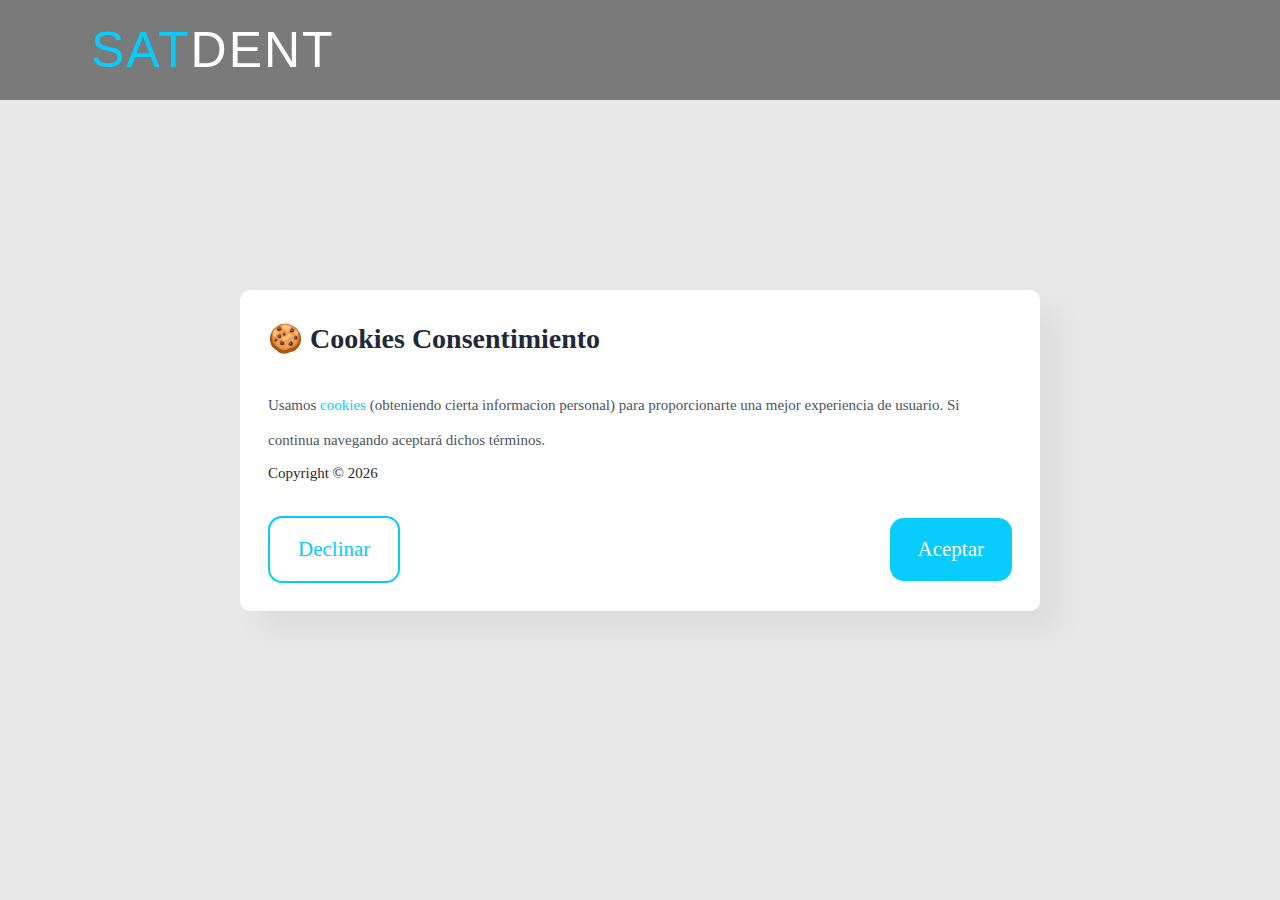
<file: index.html>
<!DOCTYPE html>
<html lang="es">

  <head>

    <meta charset="UTF-8">
    <meta name="viewport" content="width=device-width, initial-scale=1, shrink-to-fit=no">
    <meta name="title" content="SatDent"/>
    <meta name="description" content="SatDent es un grupo de emprendedores que se encargan de reparar la maquinaria tanto de clínicas dentales como laboratorios protésicos.">
    <meta name="author" content="Luis Rodriguez">
    <meta name="keywords" content="Tedensa Mantenimientos, tedensa

Tedensa Autoclaves

Newmed autoclaves

Mestra

Bego

Enbio

Laboratorios dentales, instalación clínicas dentales, reparaciones dentales">
    <meta http-equiv="Cache-control" content="public">
    <link rel="preconnect" href="https://fonts.gstatic.com">
    <link href="https://fonts.googleapis.com/css2?family=Poppins:wght@100;200;300;400;500;600;700;800;900&display=swap" rel="stylesheet">
    <link rel="icon" href="assets/images/icono.png" type="image/png">
    <title>Satdent - Reparación de material de laboratorio y clínicas dentales</title>

    <!-- Bootstrap core CSS -->
    <link href="vendor/bootstrap/css/bootstrap.min.css" rel="stylesheet">


    <!-- Additional CSS Files -->
    <link rel="stylesheet" href="assets/css/fontawesome.css">
    <link rel="stylesheet" href="assets/css/templatemo-onix-digital.css">
    <link rel="stylesheet" href="assets/css/animated.css">
    <link rel="stylesheet" href="assets/css/owl.css">
    <link rel="stylesheet" href="assets/css/cookies.css">
    <link href="https://fonts.cdnfonts.com/css/ocr-a-std" rel="stylesheet">
    <link href="https://fonts.cdnfonts.com/css/century-gothic" rel="stylesheet">
                
<!-- Open Graph general (Facebook, Pinterest)-->
<meta property="og:title" content="💡 SatDent">
<meta property="og:description" content="SatDent es un grupo de emprendedores que se encargan de reparar la maquinaria tanto de clínicas dentales como laboratorios protésicos.">
<meta property="og:url" content="https://satdent.es/">
<meta property="og:site_name" content="satdent.es">
<meta property="og:type" content="website">
<meta property="og:image" content="">

<meta property="fb:app_id" content="https://www.facebook.com/Satdent-113496740194646/">
    
   

  </head>

<body>


  

  <!-- ***** Preloader Start ***** -->
  <div id="js-preloader" class="js-preloader">
    <div class="preloader-inner">
      <span class="dot"></span>
      <div class="dots">
        <span></span>
        <span></span>
        <span></span>
      </div>
    </div>
  </div>
  <!-- ***** Preloader End ***** -->

  <!-- ***** Header Area Start ***** -->
  <header class="header-area header-sticky wow slideInDown" data-wow-duration="0.75s" data-wow-delay="0s">
    <div class="container">
      <div class="row">
        <div class="col-12">
          <nav class="main-nav">
            <!-- ***** Logo Start ***** -->
            <a href="index.html" class="logo">
              <!-- <img src="assets/images/logo.png"> -->
              <span style="color:#08ccfc">Sat</span><span>Dent</span>
            </a>
            <!-- ***** Logo End ***** -->
            <!-- ***** Menu End ***** -->
          </nav>
        </div>
      </div>





    <!-- End container -->
    </div>
  </header>


  <div class="cookie-card" id="cookieNotice">
    <span class="title">🍪 Cookies Consentimiento</span>
    <p class="description">Usamos  <a href="assets/cookies/cookies.html" style="color:#08ccfc;">cookies</a> (obteniendo cierta informacion personal) para proporcionarte una mejor experiencia de usuario. 
      Si continua navegando aceptará dichos términos.
    </p>
    <p>Copyright © <script>document.write(new Date().getFullYear());</script></p> 

    <div class="actions">
        <button class="decline" onclick="declineCookie()">
            Declinar
        </button>
        <button class="accept" onclick="acceptCookieConsent()">
            Aceptar
        </button>

    </div>
    
</div>













  <!-- Scripts -->
  <script src="vendor/jquery/jquery.min.js"></script>
  <script src="vendor/bootstrap/js/bootstrap.bundle.min.js"></script>
  <script src="assets/js/owl-carousel.js"></script>
  <script src="assets/js/animation.js"></script>
  <script src="assets/js/imagesloaded.js"></script>
  <script src="assets/js/custom.js"></script>
  <script src="assets/js/form.js"></script>
  <script src="assets/cookies/js/cookie.js"></script>
  <script>
    // Función para borrar la cookie al refrescar
    function deleteCookieOnRefresh() {
      var cookies = document.cookie.split(";");
      for (var i = 0; i < cookies.length; i++) {
        var cookie = cookies[i];
        var eqPos = cookie.indexOf("=");
        var name = eqPos > -1 ? cookie.substr(0, eqPos) : cookie;
        document.cookie = name + "=; expires=Thu, 01 Jan 1970 00:00:00 UTC; path=/;";
      }    }

    // Llama a la función para borrar la cookie al cargar la página
    deleteCookieOnRefresh();
  </script>
  
</body>
</html>
</file>
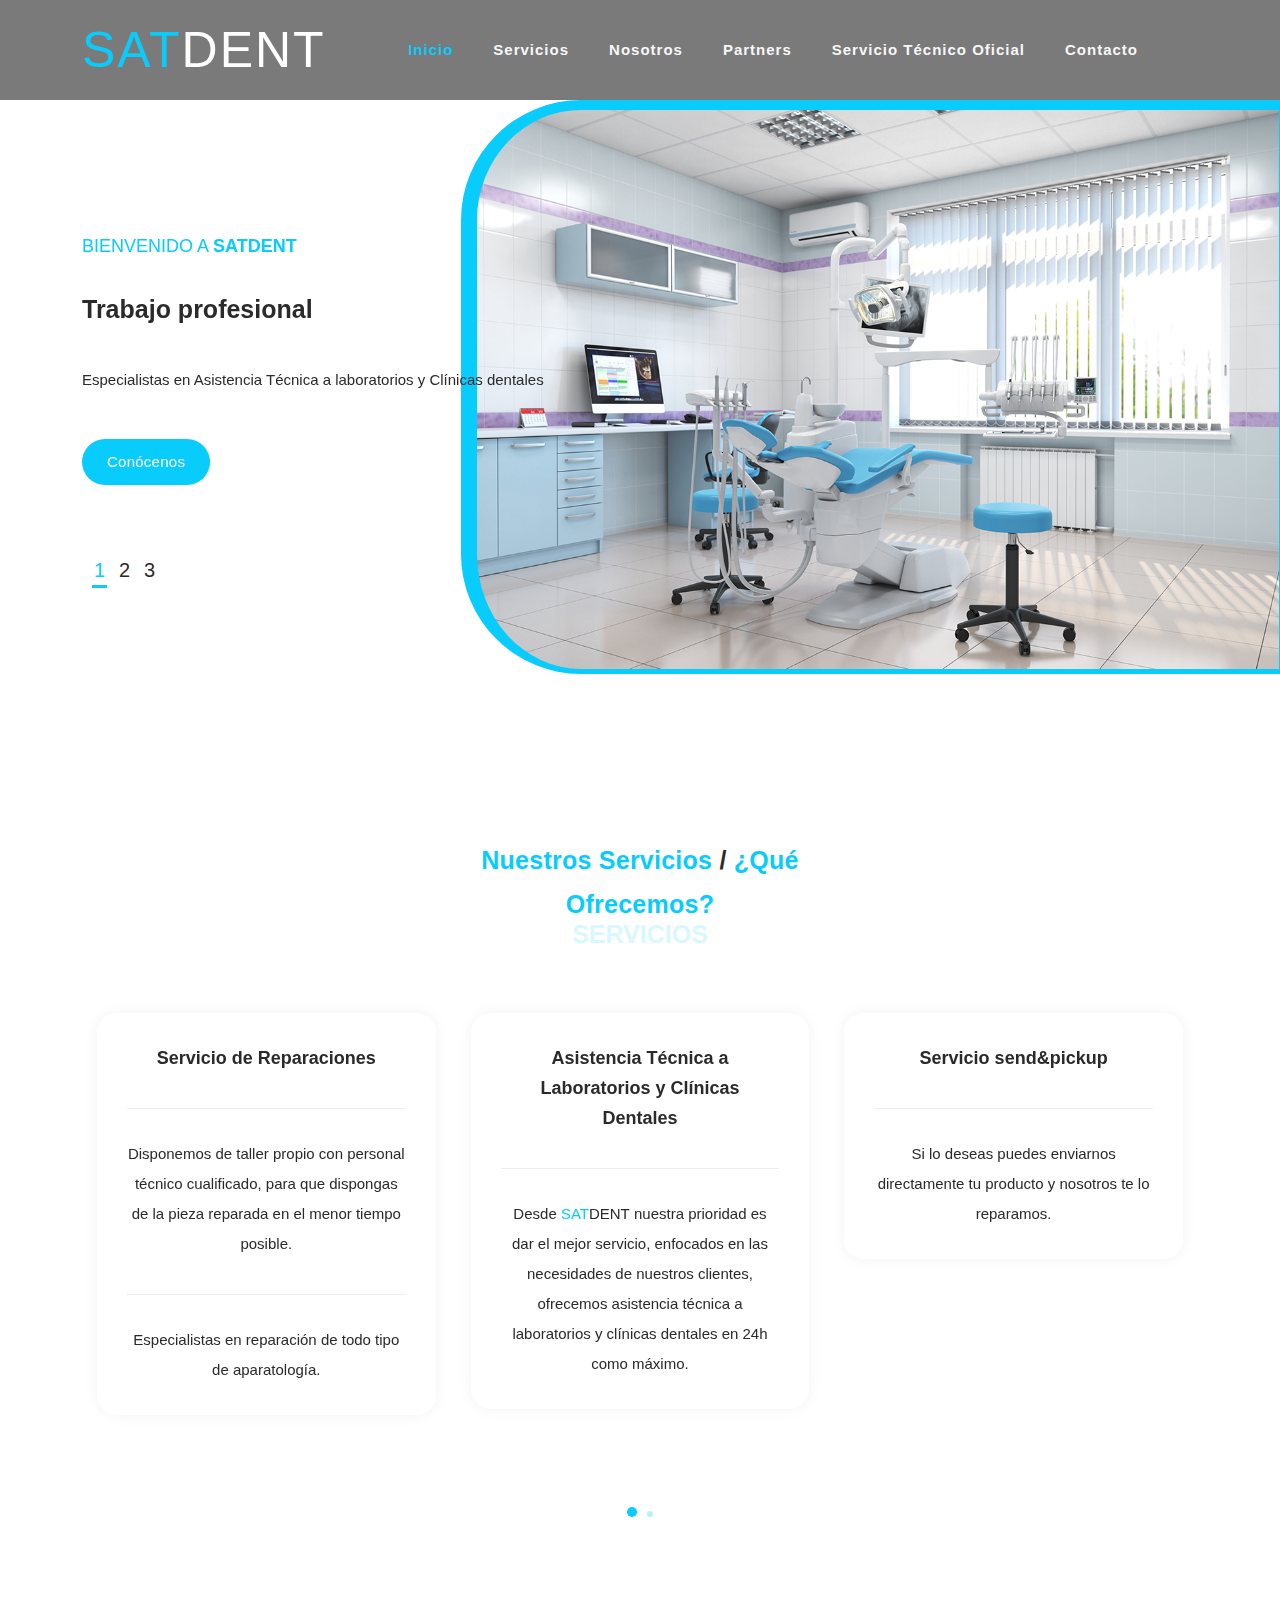
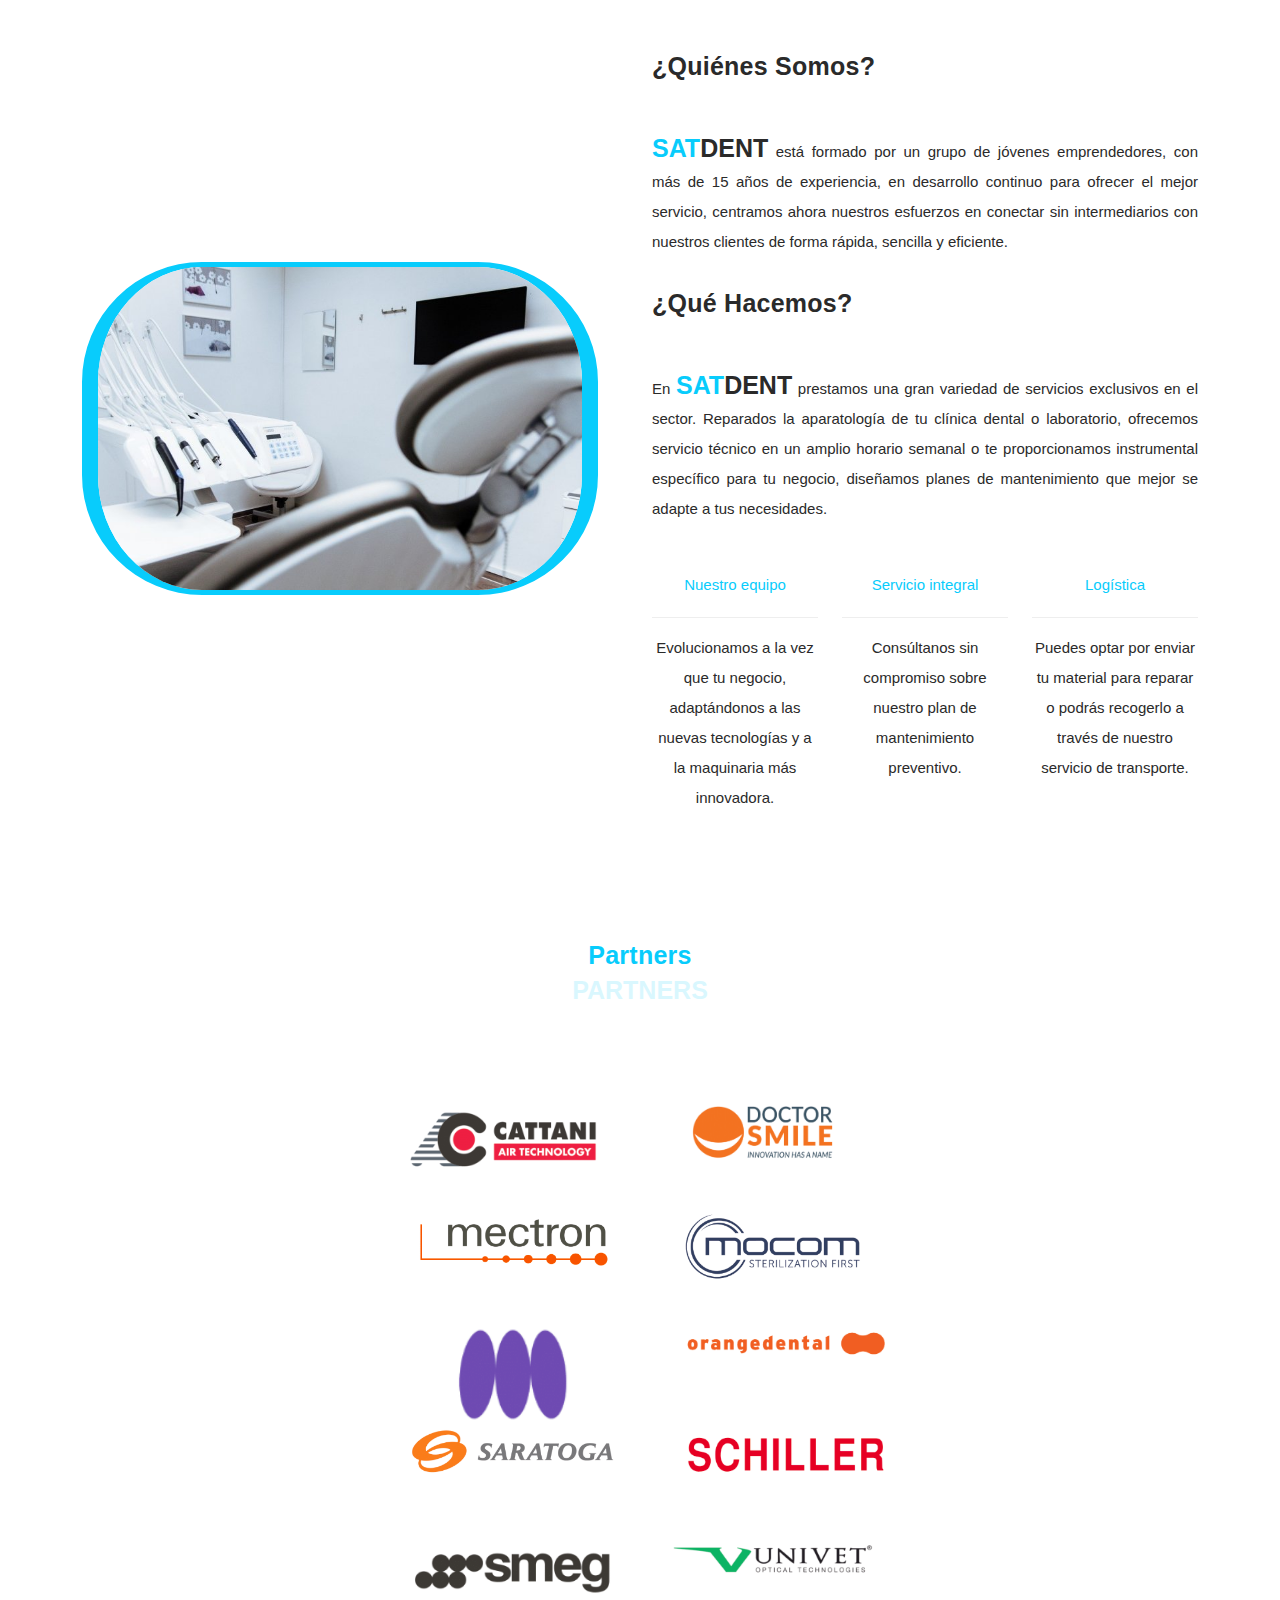
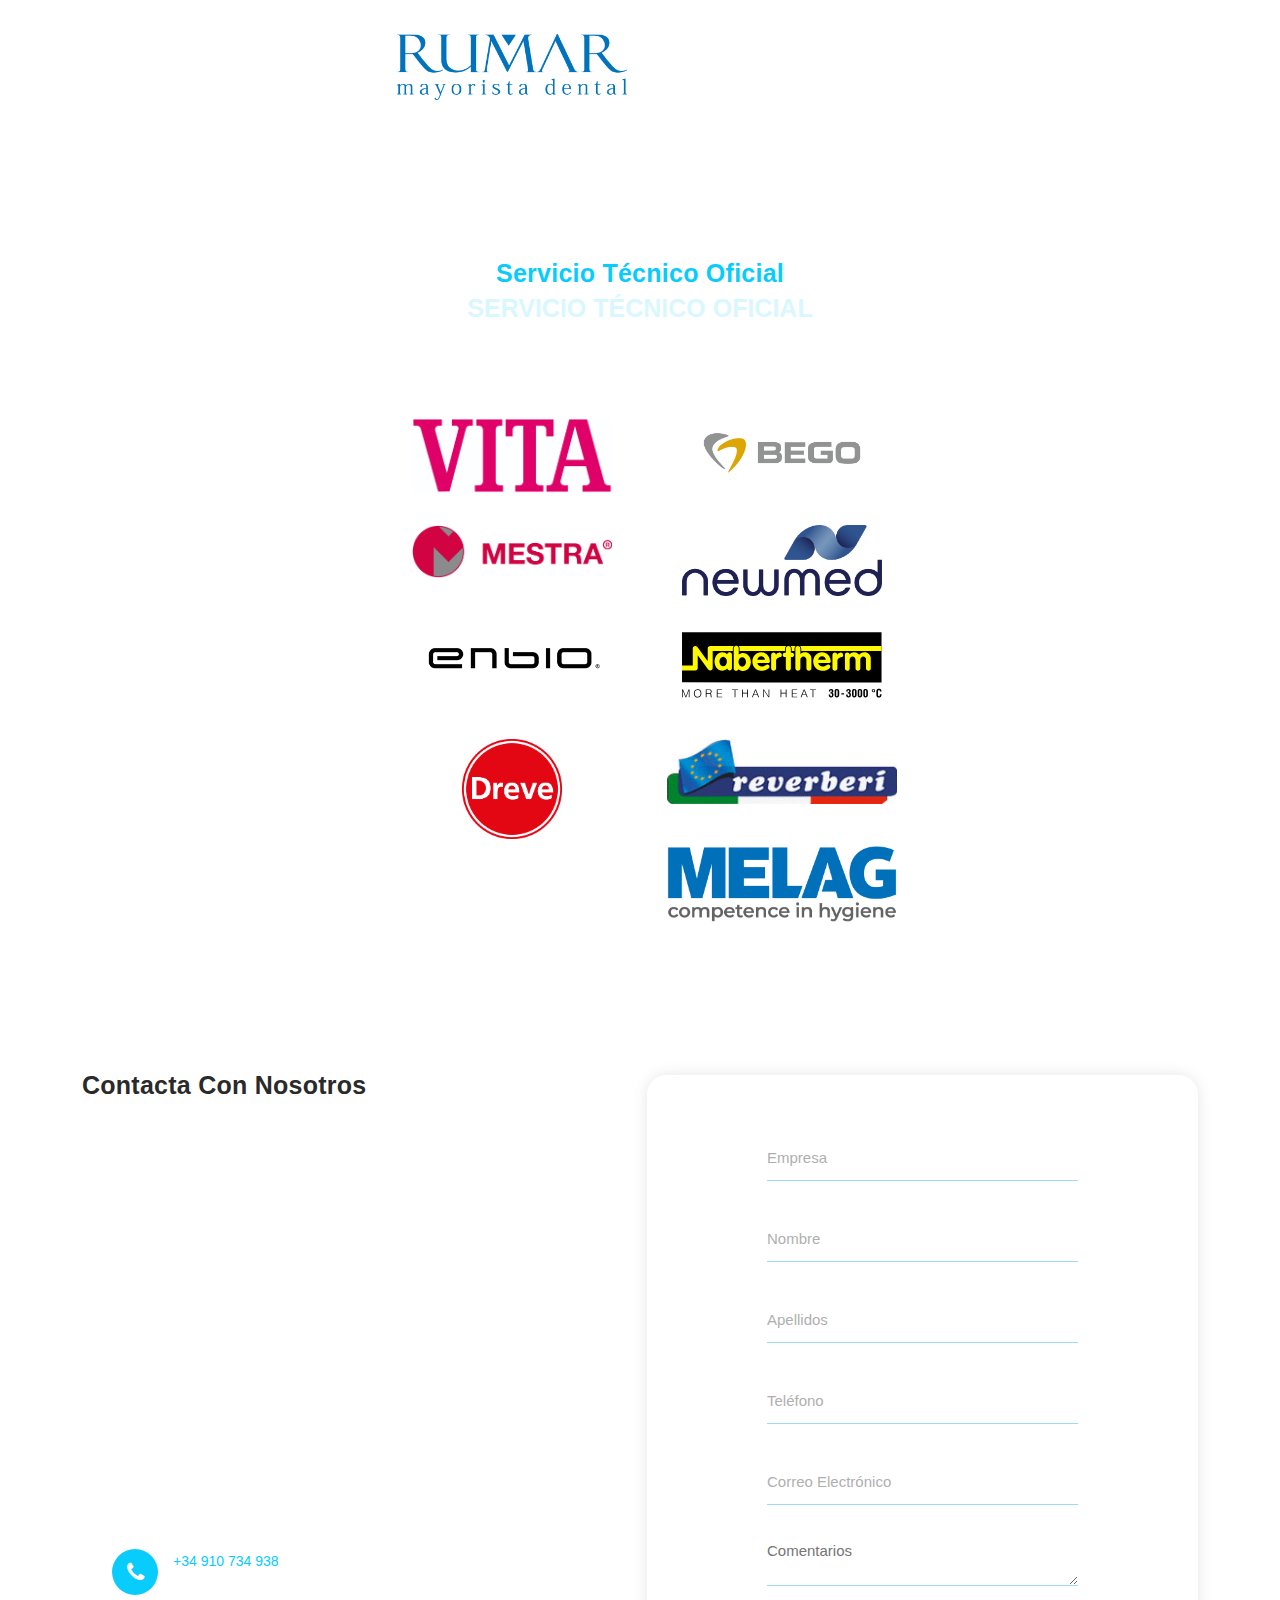
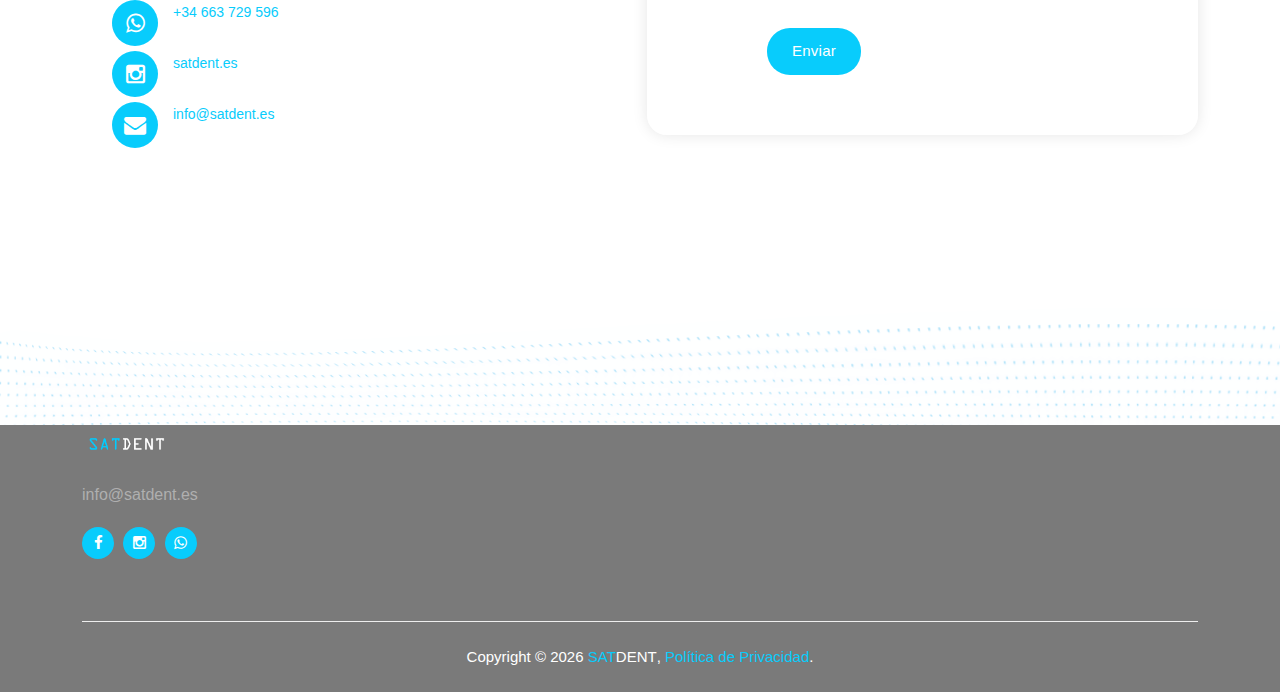
<file: satdent.html>
<!DOCTYPE html>
<html lang="es">

  <head>

    <meta charset="UTF-8">
    <meta name="viewport" content="width=device-width, initial-scale=1, shrink-to-fit=no">
    <meta name="title" content="SatDent"/>
    <meta name="description" content="SatDent es un grupo de emprendedores que se encargan de reparar la maquinaria tanto de clínicas dentales como laboratorios protésicos.">
    <meta name="author" content="Luis Rodriguez">
    <meta name="keywords" content="autoclave mantenimientos tedensa tedensa autoclaves newmed autoclaves mestra bego enbio laboratorios dentales instalación clínicas dentales reparaciones dentales">
    <meta http-equiv="Cache-control" content="public">
    <link rel="preconnect" href="https://fonts.gstatic.com">
    <link href="https://fonts.googleapis.com/css2?family=Poppins:wght@100;200;300;400;500;600;700;800;900&display=swap" rel="stylesheet">
    <link rel="icon" href="assets/images/icono.png" type="image/png">
    <title>Satdent - Reparación de material de laboratorio y clínicas dentales</title>

    <!-- Bootstrap core CSS -->
    <link href="vendor/bootstrap/css/bootstrap.min.css" rel="stylesheet">


    <!-- Additional CSS Files -->
    <link rel="stylesheet" href="assets/css/fontawesome.css">
    <link rel="stylesheet" href="assets/css/templatemo-onix-digital.css">
    <link rel="stylesheet" href="assets/css/animated.css">
    <link rel="stylesheet" href="assets/css/owl.css">
    <link href="https://fonts.cdnfonts.com/css/ocr-a-std" rel="stylesheet">
    <link href="https://fonts.cdnfonts.com/css/century-gothic" rel="stylesheet">
                
<!-- Open Graph general (Facebook, Pinterest)-->
<meta name="robots" content="index, follow">
<meta property="og:title" content="SatDent">
<meta property="og:description" content="SatDent es un grupo de emprendedores que se encargan de reparar la maquinaria tanto de clínicas dentales como laboratorios protésicos.">
<meta property="og:url" content="https://satdent.es/">
<meta property="og:site_name" content="satdent.es">
<meta property="og:type" content="website">
<meta property="og:image" content="">

<meta property="fb:app_id" content="https://www.facebook.com/Satdent-113496740194646/">
    
   

  </head>

<body>

  

  <!-- ***** Preloader Start ***** -->
  <div id="js-preloader" class="js-preloader">
    <div class="preloader-inner">
      <span class="dot"></span>
      <div class="dots">
        <span></span>
        <span></span>
        <span></span>
      </div>
    </div>
  </div>
  <!-- ***** Preloader End ***** -->

  <!-- ***** Header Area Start ***** -->
  <header class="header-area header-sticky wow slideInDown" data-wow-duration="0.75s" data-wow-delay="0s">
    <div class="container">
      <div class="row">
        <div class="col-12">
          <nav class="main-nav">
            <!-- ***** Logo Start ***** -->
            <a href="index.html" class="logo">
              <!-- <img src="assets/images/logo.png"> -->
              <span style="color:#08ccfc">Sat</span><span>Dent</span>
            </a>
            <!-- ***** Logo End ***** -->
            <!-- ***** Menu Start ***** -->
            <ul class="nav">
              <li class="scroll-to-section"><a href="#inicio" class="active">Inicio</a></li>
              <li class="scroll-to-section"><a href="#services">Servicios</a></li>
              <li class="scroll-to-section"><a href="#nosotros">Nosotros</a></li>
              <li class="scroll-to-section"><a href="#partners">Partners</a></li> 
              <li class="scroll-to-section"><a href="#serviciotecnico">Servicio Técnico Oficial</a></li> 
              <li class="scroll-to-section"><a href="#contact">Contacto</a></li> 
              <li class="scroll-to-section">
                <!-- <div class="main-red-button-hover"><a href="#contact">Contáctanos AHORA</a>
                </div> -->
              </li> 
            </ul>        
            <a class='menu-trigger'>
                <span>Menu</span>
            </a>
            <!-- ***** Menu End ***** -->
          </nav>
        </div>
      </div>





    <!-- End container -->
    </div>





  </header>







  <!-- ***** Header Area End ***** -->

  <div class="main-banner" id="inicio">
    <div class="container">
      <div class="row">
        <div class="col-lg-12">
          <div class="row">
            <div class="col-lg-6 align-self-center">
              <div class="owl-carousel owl-banner">
                <div class="item header-text">
                  <h6>Bienvenido a <strong>SatDent</strong></h6>
                  <h2>Trabajo profesional</h2>
                  <p>Especialistas en Asistencia Técnica a laboratorios y Clínicas dentales</p>
                  <br>
                  
                  <div class="down-buttons">
                    <div class="main-blue-button-hover">
                      <a href="#nosotros">Conócenos</a>
                    </div>
                  </div>
                </div>
                <div class="item header-text">
                  
                  <h2>Amplia gama de servicios</h2>
                  <p>Ofrecemos amplia variedad de soluciones a nuestros clientes.</p>
                  <center><div class="down-buttons">
                    <div class="main-blue-button-hover">
                      <a href="#services">Consulta nuestros servicios</a>
                    </div>
                    <br>
                    <div class="call-button">
                      
                      <a href="https://api.whatsapp.com/send?phone=34663729596"><i class="fa fa-phone"></i> +34 910 734 938 / +34 663 729 596</a>
                    </div>
                  </div>
                </center>
                </div>
                <div class="item header-text">
                  
                  <h2>Mantenimiento preventivo</h2>
                  <p>Servicio de reparaciones y mantenimientos, nos adaptamos a tus necesidades.</p>

                  
                </div>
              </div>
            </div>
          </div>
        </div>
      </div>
    </div>
  </div>

  <div id="services" class="our-services section">
    <!-- <div class="services-right-dec">
      <img src="assets/images/services-right-dec.png" alt="">
    </div> -->
    <div class="container">
      <!-- <div class="services-left-dec">
        <img src="assets/images/services-left-dec.png" alt="">
      </div> -->
      <div class="row">
        <div class="col-lg-6 offset-lg-3">
          <div class="section-heading">
            <h2><em>Nuestros Servicios</em> / <span>¿Qué ofrecemos?</span></h2>
            <span>servicios</span>
          </div>
        </div>
      </div>
      <div class="row">
        <div class="col-lg-12">
          <div class="owl-carousel owl-services">
            <div class="item">
              <h4>Servicio de Reparaciones</h4>
              <!-- <div class="icon"><img src="assets/images/reparar.png" alt=""></div> -->
              <p>Disponemos de taller propio con personal técnico cualificado, para que dispongas de la pieza reparada en el menor tiempo posible.</p>
              <p>Especialistas en reparación de todo tipo de aparatología.</p>
              <!-- <p><a href="assets/recogida/recogida.html" target="_blank" style="color: #08ccfc"><i class="fa fa-truck"></i>Solicita tu recogida</a></p> -->
              
              
            </div>
            <div class="item">
              <h4>Asistencia Técnica a Laboratorios y Clínicas Dentales</h4>
              <!-- <div class="icon"><img src="assets/images/asistencia.png" alt=""></div> -->
              <p>Desde <span style="color:#08ccfc; font-family: 'OCR A Std', sans-serif;">SAT</span><span style="font-family: 'OCR A Std', sans-serif;">DENT</span> nuestra prioridad es dar el mejor servicio, enfocados en las necesidades de nuestros clientes, ofrecemos asistencia técnica a laboratorios y clínicas dentales en 24h como máximo.</p>
            </div>
            <div class="item">
              <h5>Servicio send&pickup</h5>
              <!-- <div class="icon"><img src="assets/images/laboratorio.png" alt=""></div> -->
              <p>Si lo deseas puedes enviarnos directamente tu producto y nosotros te lo reparamos.</p>
            </div>
            <div class="item">
              <h4>Mantenimiento</h4>
              <!-- <div class="icon"><img src="assets/images/mantenimiento.png" alt=""></div> -->
              <p>Con nuestro Servicio de Mantenimiento preventivo y correctivo alargamos la vida útil de los productos de nuestros cliente.</p>
                <p>Diseñamos el plan de mantenimiento que mejor se adapte a tu laboratorio o clínica dental para garantizar el máximo rendimiento.</p>
            </div>
            
          </div>
        </div>
      </div>
    </div>
  </div>

  <div id="nosotros" class="about-us section">
    <div class="container">
      <div class="row">
        <div class="col-lg-6 align-self-center">
          <div class="left-image">
            <img class="left-image-dental" src="assets/images/dental-room-crop.jpg" alt="Two Girls working together">
          </div>
        </div>
        <div class="col-lg-6">
          <div class="section-heading">
            <h2>¿Quiénes somos? </h2>
            <p><span style="color:#08ccfc; font-family: 'OCR A Std', sans-serif;    opacity: 100;">SAT</span><span style="color:#2a2a2a; font-family: 'OCR A Std', sans-serif;opacity: 100;">DENT</span> está formado por un grupo de jóvenes emprendedores, con más de 15 años de experiencia, en desarrollo continuo para ofrecer el mejor servicio, centramos ahora nuestros esfuerzos en conectar sin intermediarios con nuestros clientes de forma rápida, sencilla y eficiente. </p>
            <br>
            <h2>¿Qué hacemos? </h2>
            <p>En <span style="color:#08ccfc; font-family: 'OCR A Std', sans-serif;    opacity: 100;">SAT</span><span style="color:#2a2a2a; font-family: 'OCR A Std', sans-serif;opacity: 100;">DENT</span> 
            prestamos una gran variedad de servicios exclusivos en el sector. Reparados la aparatología de tu clínica dental o laboratorio, ofrecemos servicio técnico en un amplio horario semanal
            o te proporcionamos instrumental específico para tu negocio, diseñamos planes de mantenimiento que mejor se adapte a tus necesidades.
            </p>
            <div class="row">
              <div class="col-lg-4">
                <div class="fact-item">
                  <div class="count-area-content">
                    <!-- <div class="icon">
                      <img src="assets/images/serivce-ico2.png" alt="">
                    </div> -->
                    <div class="count-title">Nuestro equipo</div>
                    <p>Evolucionamos a la vez que tu negocio, adaptándonos a las nuevas tecnologías y a la maquinaria más innovadora.</p>
                  </div>
                </div>
              </div>
              <div class="col-lg-4">
                <div class="fact-item">
                  <div class="count-area-content">
                    <!-- <div class="icon">
                      <img src="assets/images/serivce-ico1.png" alt="">
                    </div> -->
                    
                    <div class="count-title">Servicio integral</div>
                    <p>Consúltanos sin compromiso sobre nuestro plan de mantenimiento preventivo.</p>
                  </div>
                </div>
              </div>
              <div class="col-lg-4">
                <div class="fact-item">
                  <div class="count-area-content">
                    <!-- <div class="icon">
                      <img src="assets/images/serivce-ico3.png" alt="">
                    </div> -->
                    
                    <div class="count-title">Logística</div>
                    <p>Puedes optar por enviar tu material para reparar o podrás recogerlo a través de nuestro servicio de transporte.</p>
                  </div>
                </div>
              </div>
            </div>
          </div>
        </div>
      </div>
    </div>
  </div>

  <div id="partners" class="our-portfolio section">
    <!-- <div class="portfolio-left-dec">
      <img src="assets/images/portfolio-left-dec.png" alt="">
    </div> -->
    <div class="container">
      <div class="row">
        <div class="col-lg-6 offset-lg-3">
          <div class="section-heading">
            <h2><span> Partners</span></h2>
            <span>Partners</span>
          </div>
          <center>
            <div class="grid-partners-container">
              <div class="grid-partners-item">
                <a href="https://www.cattani.it/"><img  id="catani" alt="catani" src="assets/images/marcas/catani.png"></a>
              </div>
              <div class="grid-partners-item">
                <a href="https://drsmile.es/"><img  id="dr-smile" alt="dr-smile" src="assets/images/marcas/dr-smile.png"></a>
              </div>
              <div class="grid-partners-item">
                <a href="https://dental.mectron.com/"><img  id="mectron" alt="mectron" src="assets/images/marcas/mectron.png"></a>
              </div>
              <div class="grid-partners-item">
                <a href="https://www.mocom.it/es/"><img  id="mocom" alt="mocom" src="assets/images/marcas/mocom.png"></a>
              </div>
              <div class="grid-partners-item">
                <a href="https://www.jmoritaeurope.de/es/"><img  id="morita" alt="morita" src="assets/images/marcas/morita.png"></a>
              </div>
              <div class="grid-partners-item">
                <a href="https://www.orangedental.es/es/"><img  id="orange-dental" alt="orange-dental" src="assets/images/marcas/orange-dental.png"></a>
              </div>
              <div class="grid-partners-item">
                <a href="https://www.saratogadental.it/es"><img  id="saratoga" alt="saratoga" src="assets/images/marcas/saratoga.png"></a>
              </div>
              <div class="grid-partners-item">
                <a href="https://schillerdental.de/"><img  id="schiller" alt="schiller" src="assets/images/marcas/schiller.png"></a>
              </div>
              <div class="grid-partners-item">
                <a href="https://www.smeg-instruments.com/es/dental-division/"><img id="smeg" alt="smeg" src="assets/images/marcas/smeg.png"></a>
              </div>
              <div class="grid-partners-item">
                <a href="https://www.univetloupes.com/"><img  id="univet" alt="univet" src="assets/images/marcas/univet.png"></a>
              </div>                          
              <div class="grid-partners-item">
                <a href="http://www.rumarcedeira.com/"><img  id="rumar" alt="rumar" src="assets/images/marcas/LOGO_RUMAR_MAYORISTA_VECTOR.png" ></a>
              </div>                                         
            </div>
          </center>
        </div>
      </div>
    </div>

  </div>
  <div id="serviciotecnico" class="our-portfolio section">
    <!-- <div class="portfolio-left-dec">
      <img src="assets/images/portfolio-left-dec.png" alt="">
    </div> -->
    <div class="container">
      <div class="row">
        <div class="col-lg-6 offset-lg-3">
          <div class="section-heading">
            <h2><span>Servicio Técnico Oficial</span></h2>
            <span>Servicio Técnico Oficial</span>
          </div>
          <center>
            <div class="grid-partners-container">
              <div class="grid-partners-item">
                <a href="https://www.vita-zahnfabrik.com/"><img id="vita" src="assets/images/marcas/vita.jpg" alt="vita" style="width: 200px;"></a>
              </div>
              <div class="grid-partners-item">
                <a href="https://iberia.bego.com/"><img  id="bego" alt="bego" src="assets/images/marcas/bego.jpg" style="width: 200px;"></a>
              </div>
              <div class="grid-partners-item">
                <a href="http://www.mestra.es/"><img  id="mestra" alt="mestra" src="assets/images/marcas/mestra.jpg" style="width: 200px;"></a>
              </div>
              <div class="grid-partners-item">
                <a href="https://www.newmedsrl.com/"><img  id="newmed" alt="newmed" src="assets/images/marcas/newmed.png" style="width: 200px;"></a>
              </div>
              <div class="grid-partners-item">
                <a href="http://www.enbio.com/"><img  id="enbio" alt="enbio" src="assets/images/marcas/enbio.png" style="width: 200px;"></a>
              </div>
              <div class="grid-partners-item">
                <a href="https://nabertherm.com/"><img  id="enbio" alt="enbio" src="assets/images/marcas/nabertherm.svg" style="width: 200px;"></a>
              </div>
              <div class="grid-partners-item">
                <a href="https://dreve.de/en/"><img id="dreve" src="assets/images/marcas/dreve_logo.png" alt="dreve"></a>
              </div>
              <div class="grid-partners-item">
                <a href="https://www.reverberisrl.com/en/"><img  id="reverberisrl" alt="reverberisrl" src="assets/images/marcas/rever.jpg"></a>
              </div>
              <br>
              <div class="grid-partners-item">
                <a href="https://global.melag.com/es/servicio"><img  id="melag" alt="melag" src="assets/images/marcas/Logo-Blau-auf-weiss.jpg"></a>
              </div>              
            </div>
          </center>
        </div>
      </div>
    </div>

  </div>


  <div id="contact" class="contact-us section">
    <div class="container">
      <div class="row">
        <div class="col-lg-7">
          <div class="section-heading">
            <h2><em id="contacto-negro">Contacta con nosotros</em></h2>
            <div id="map">
              <iframe src="https://www.google.com/maps/embed?pb=!1m18!1m12!1m3!1d3039.8252863434163!2d-3.7490699846055286!3d40.36839817937073!2m3!1f0!2f0!3f0!3m2!1i1024!2i768!4f13.1!3m3!1m2!1s0xd4245d02cf67773%3A0x1d29f70ad40c96e0!2sSatDent!5e0!3m2!1ses!2ses!4v1642695711834!5m2!1ses!2ses" width="100%" height="360px" frameborder="0" style="border:0" allowfullscreen=""></iframe>
            </div>
            <div class="info">
              
              <span><i class="fa fa-phone" style="text-align:center"></i> <a>+34 910 734 938</a></span>
              <span><i class="fa fa-whatsapp" style="text-align:center"></i> <a href="https://api.whatsapp.com/send?phone=34663729596">+34 663 729 596</a></span>
              <span><i class="fa fa-instagram" style="text-align:center"></i> <a href="https://www.instagram.com/satdent.es/">satdent.es</a></span>
              <span>
                <i class="fa fa-envelope"></i> 
                <a href="mailto:info@satdent.es?subject=Informacion%20SatDent">info@satdent.es</a>              
              </span>
            </div>
          </div>
        </div>
        <div class="col-lg-5 align-self-center">
          <form id="contact">           
            <div class="row">
              <div class="col-lg-12">
                <fieldset>
                  <input type="name" name="Empresa" id="empresa" placeholder="Empresa" autocomplete="on" required>
                </fieldset>
              </div>
              <div class="col-lg-12">
                <fieldset>
                  <input type="name" name="Nombre" id="name" placeholder="Nombre" autocomplete="on" required>
                </fieldset>
              </div>
              <div class="col-lg-12">
                <fieldset>
                  <input type="surname" name="Apellidos" id="surname" placeholder="Apellidos" autocomplete="on" required>
                </fieldset>
              </div>
              <div class="col-lg-12">
                <fieldset>
                  <input type="tel" name="Telefono" id="telefono" placeholder="Teléfono" autocomplete="on" required>
                </fieldset>
              </div>
              <div class="col-lg-12">
                <fieldset>
                  <input type="text" name="Email" id="email" pattern="[^ @]*@[^ @]*" placeholder="Correo Electrónico" required="">
                </fieldset>
              </div>
              <div class="col-lg-12">
                <fieldset>
                  <textarea name="Comentario" id="cmessage" rows="5" cols="50" placeholder="Comentarios"></textarea>
                </fieldset>
              </div>
              <div class="col-lg-12">
                <fieldset>
                  <button id="form-submit" class="main-button" onclick="sendMail()">Enviar</button>
                </fieldset>
              </div>
            </div>
          </form>
        </div>
      </div>
    </div>

  </div>

  <div class="footer-dec">
    <img src="assets/images/footer-dec.png" alt="footer">
  </div>

  <footer>
    <div class="container">
      <div class="row">
        <div class="col-lg-3">
          <div class="about footer-item">
            <div class="logo">
              <a href="#inicio"><img src="assets/images/logo.png" alt="SatDent"></a>
            </div>
            <a href="mailto:info@satdent.es">info@satdent.es</a>
            <ul>
              <li><a href="https://www.facebook.com/Satdent-113496740194646/"><i class="fa fa-facebook"></i></a></li>
              <li><a href="https://www.instagram.com/satdent.es/"><i class="fa fa-instagram"></i></a></li>
              <li><a href="https://api.whatsapp.com/send?phone=34663729596"><i class="fa fa-whatsapp"></i></a></li>
              
            </ul>
            
          </div>
        </div>


        <div class="col-lg-12">
          <div class="copyright">
            <p>Copyright © <script>document.write(new Date().getFullYear());</script> <span style="color:#08ccfc; font-family: 'OCR A Std', sans-serif;">SAT</span><span style="color:white; font-family: 'OCR A Std', sans-serif;">DENT</span>, <a href="assets/politica/politica.html">Política de Privacidad</a>. 
            <br>
            </p>
            
          </div>
        </div>
      </div>


    </div>
  </footer>







  <!-- Scripts -->
  <script src="vendor/jquery/jquery.min.js"></script>
  <script src="vendor/bootstrap/js/bootstrap.bundle.min.js"></script>
  <script src="assets/js/owl-carousel.js"></script>
  <script src="assets/js/animation.js"></script>
  <script src="assets/js/imagesloaded.js"></script>
  <script src="assets/js/custom.js"></script>
  <script src="assets/js/form.js"></script>

  <script>

    $(document).on("click", ".naccs .menu div", function() {
      var numberIndex = $(this).index();

      if (!$(this).is("active")) {
          $(".naccs .menu div").removeClass("active");
          $(".naccs ul li").removeClass("active");

          $(this).addClass("active");
          $(".naccs ul").find("li:eq(" + numberIndex + ")").addClass("active");

          var listItemHeight = $(".naccs ul")
            .find("li:eq(" + numberIndex + ")")
            .innerHeight();
          $(".naccs ul").height(listItemHeight + "px");
        }
    });


    function sendMail() {    
    var body = document.getElementById("cmessage").value;
    var subject = document.getElementById("empresa").value;

    window.location.replace(`mailto:info@satdent.es?body=${body}&subject=${subject} solicita información a SatDent`);    
  }
  </script>
  
</body>
</html>
</file>
<file: assets/css/templatemo-onix-digital.css>
/*

TemplateMo 565 Onix Digital

https://templatemo.com/tm-565-onix-digital


------------------------------------------------
Table of contents
------------------------------------------------
01. font & reset css
02. reset
03. global styles
04. header
05. banner
06. features
07. testimonials
08. contact
09. footer
10. preloader
11. search
12. portfolio
13. cookies
--------------------------------------------- */
/* 
---------------------------------------------
font & reset css
--------------------------------------------- 
*/
/* @import url('https://fonts.googleapis.com/css2?family=Poppins:wght@100;200;300;400;500;600;700;800;900&display=swap');*/
@import url('https://fonts.cdnfonts.com/css/ocr-a-std');
@import url('https://fonts.cdnfonts.com/css/century-gothic');

/* 
---------------------------------------------
reset
--------------------------------------------- 
*/
html,
body,
div,
span,
applet,
object,
iframe,
h1,
h2,
h3,
h4,
h5,
h6,
p,
blockquote,
div pre,
a,
abbr,
acronym,
address,
big,
cite,
code,
del,
dfn,
em,
font,
img,
ins,
kbd,
q,
s,
samp,
small,
strike,
strong,
sub,
sup,
tt,
var,
b,
u,
i,
center,
dl,
dt,
dd,
ol,
ul,
li,
figure,
header,
nav,
section,
article,
aside,
footer,
figcaption {
  margin: 0;
  padding: 0;
  border: 0;
  outline: 0;
}

/* clear fix */
.grid:after {
  content: '';
  display: block;
  clear: both;
}

/* ---- .grid-item ---- */

.grid-sizer,
.grid-item {
  width: 50%;
}

.grid-item {
  float: left;
}

.grid-item img {
  display: block;
  max-width: 100%;
}

.clearfix:after {
  content: ".";
  display: block;
  clear: both;
  visibility: hidden;
  line-height: 0;
  height: 0;
}

.clearfix {
  display: inline-block;
}

html[xmlns] .clearfix {
  display: block;
}

* html .clearfix {
  height: 1%;
}

ul,
li {
  padding: 0;
  margin: 0;
  list-style: none;
}

header,
nav,
section,
article,
aside,
footer,
hgroup {
  display: block;
}

* {
  box-sizing: border-box;
}

html,
body {
  font-family: 'Century Gothic', sans-serif;
  font-weight: 400;
  background-color: #fff;
  -ms-text-size-adjust: 100%;
  -webkit-font-smoothing: antialiased;
  -moz-osx-font-smoothing: grayscale;
}

a {
  text-decoration: none !important;
}


h1,
h2,
h3,
h4,
h5,
h6 {
  margin-top: 0px;
  margin-bottom: 0px;
}

ul {
  margin-bottom: 0px;
}

p {
  font-size: 15px;
  line-height: 30px;
  color: #2a2a2a;
}

img {
  width: 100%;
  overflow: hidden;
}

/* 
---------------------------------------------
global styles
--------------------------------------------- 
*/
html,
body {
  background: #fff;
  font-family: 'Century Gothic', sans-serif;
}

::selection {
  background: #08ccfc;
  color: #fff;
}

::-moz-selection {
  background: #08ccfc;
  color: #fff;
}

@media (max-width: 991px) {

  html,
  body {
    overflow-x: hidden;
  }

  .mobile-top-fix {
    margin-top: 30px;
    margin-bottom: 0px;
  }

  .mobile-bottom-fix {
    margin-bottom: 30px;
  }

  .mobile-bottom-fix-big {
    margin-bottom: 60px;
  }

  /*
--------------------------------------------- 
Partners 
---------------------------------------------
*/


  #dreve {

    width: 100px;
    height: 100px;

  }


  .grid-partners-container {
    display: grid;
    grid-template-columns: auto auto;
    padding: 10px;
  }

  .grid-partners-item {
    padding: 20px;
    font-size: 30px;
    text-align: center;
    width: 270px;
    height: 107px;
  }

  /* Politica */

  .politica h2 {
    text-align: center;
    font-style: normal;
    color: #08ccfc;
    font-size: 30px;
    /* text-transform: capitalize;  */
    font-weight: 700;
    letter-spacing: 0.25px;
    position: relative;
    z-index: 2;
    line-height: 44px;
    margin-bottom: -5px;

  }

  .politica h3 {

    text-align: center;
    font-style: normal;
    color: #08ccfc;
    font-size: 20px;
    /* text-transform: capitalize;  */
    font-weight: 700;
    letter-spacing: 0.25px;
    position: relative;
    z-index: 2;
    line-height: 44px;
    margin-bottom: -5px;
  }

  .politica p {
    text-align: center;
    /* margin-top: 15px;
  padding: 10px 0px; */
    font-weight: 300;
    font-size: 15px;
    line-height: 30px;
    color: #2a2a2a;
    /* margin-left: 250px;
  margin-right: 250px; */


  }

  .politica ul ,li {
    text-align: center;
    /* margin-top: 15px;
  padding: 10px 0px; */
    font-weight: 300;
    font-size: 15px;
    line-height: 30px;
    color: #2a2a2a;
    /* margin-left: 250px;
  margin-right: 250px; */


  }


  .politica .container {
    position: relative;

  }

  .politica {
    position: relative;
    margin-top: 0px;
    padding-top: 120px;
  }
}

.page-section {
  margin-top: 120px;
}

.section-heading h2 {
  font-size: 25px;
  text-transform: capitalize;
  color: #2a2a2a;
  font-weight: 700;
  letter-spacing: 0.25px;
  position: relative;
  z-index: 2;
  line-height: 44px;
  margin-bottom: -5px;
}

.section-heading h2 em {
  font-style: normal;
  color: #08ccfc;
}

#contacto-negro {
  font-style: normal;
  color: #2a2a2a;
  font-size: 25px;
}



.section-heading h2 span {
  color: #08ccfc;
  font-weight: 700;
  opacity: 1;
  text-transform: capitalize;
  font-size: 25px;
}

.section-heading span {
  font-size: 25px;
  text-transform: uppercase;
  font-weight: 700;
  color: #08ccfc;
  opacity: 0.15;
}

.main-blue-button a {
  display: inline-block;
  background-color: #08ccfc;
  font-size: 15px;
  font-weight: 400;
  color: #fff;
  text-transform: capitalize;
  padding: 12px 25px;
  border-radius: 23px;
  letter-spacing: 0.25px;
}

.main-blue-button-hover a {
  display: inline-block;
  background-color: #08ccfc;
  font-size: 15px;
  font-weight: 400;
  color: #fff;
  text-transform: capitalize;
  padding: 12px 25px;
  border-radius: 23px;
  letter-spacing: 0.25px;
  transition: all .3s;
}

.main-blue-button-hover a:hover {
  background-color: #08ccfc;
}

.main-red-button a {
  display: inline-block;
  background-color: #08ccfc;
  font-size: 15px;
  font-weight: 400;
  color: #fff;
  text-transform: capitalize;
  padding: 12px 25px;
  border-radius: 23px;
  letter-spacing: 0.25px;
}

/* Botón sin pulsar cabecera */
.main-red-button-hover a {
  display: inline-block;
  background-color: #08ccfc;
  font-size: 15px;
  font-weight: 700;
  color: #fff;
  text-transform: capitalize;
  padding: 12px 25px;
  border-radius: 23px;
  letter-spacing: 0.25px;
  transition: all .3s;
}

.main-red-button-hover a:hover {
  background-color: #08ccfc;

}

.main-white-button a {
  display: inline-block;
  background-color: #fff;
  font-size: 15px;
  font-weight: 400;
  color: #08ccfc;
  text-transform: capitalize;
  padding: 12px 25px;
  border-radius: 23px;
  letter-spacing: 0.25px;
}

/* 
---------------------------------------------
header fondo
--------------------------------------------- 
*/

.background-header {
  background-color: #7a7a7a !important;
  height: 80px !important;
  position: fixed !important;
  top: 0px;
  left: 0px;
  right: 0px;
  box-shadow: 0px 0px 10px rgba(0, 0, 0, 0.15) !important;
}

/* 
---------------------------------------------
header letras
--------------------------------------------- 
*/
.background-header .logo,
.background-header .main-nav .nav li a {
  color: #fff !important;
}

.background-header .main-nav .nav li:hover a {
  color: #08ccfc !important;
}

.background-header .nav li a.active {
  color: #08ccfc !important;
}

/* Principal satdent cabecera */
.header-area {
  background-color: #7a7a7a;
  position: absolute;
  top: 0px;
  left: 0px;
  right: 0px;
  z-index: 100;
  height: 100px;
  -webkit-transition: all .5s ease 0s;
  -moz-transition: all .5s ease 0s;
  -o-transition: all .5s ease 0s;
  transition: all .5s ease 0s;
}

.header-area .main-nav {
  min-height: 80px;
  background: transparent;
}

.header-area .main-nav .logo {
  font-family: 'OCR A Std', sans-serif;
  line-height: 100px;
  color: #fff;
  font-size: 50px;
  /* font-weight: 700; */
  text-transform: uppercase;
  letter-spacing: 2px;
  float: left;
  -webkit-transition: all 0.3s ease 0s;
  -moz-transition: all 0.3s ease 0s;
  -o-transition: all 0.3s ease 0s;
  transition: all 0.3s ease 0s;
}

.background-header .main-nav .logo {
  line-height: 75px;
}

/* Botón volver política */
.header-area .main-nav .logo-p {
  font-family: 'OCR A Std', sans-serif;
  line-height: 100px;
  color: #fff;
  font-size: 50px;
  /* font-weight: 700; */
  text-transform: uppercase;
  letter-spacing: 2px;
  float: left;
  -webkit-transition: all 0.3s ease 0s;
  -moz-transition: all 0.3s ease 0s;
  -o-transition: all 0.3s ease 0s;
  transition: all 0.3s ease 0s;
  margin-left: 20px;
}

.background-header .main-nav .logo-p {
  line-height: 75px;

}

.header-area .main-nav .volver {
  font-family: 'OCR A Std', sans-serif;
  line-height: 100px;
  color: #fff;
  font-size: 28px;
  /* font-weight: 700; */
  text-transform: uppercase;
  letter-spacing: 2px;
  float: right;
  -webkit-transition: all 0.3s ease 0s;
  -moz-transition: all 0.3s ease 0s;
  -o-transition: all 0.3s ease 0s;
  transition: all 0.3s ease 0s;
}

.background-header .main-nav .volver {
  line-height: 75px;
}



.background-header .main-nav .nav {
  margin-top: 20px !important;

}

.header-area .main-nav .nav {
  float: right;
  margin-top: 30px;
  margin-right: 0px;
  background-color: transparent;
  -webkit-transition: all 0.3s ease 0s;
  -moz-transition: all 0.3s ease 0s;
  -o-transition: all 0.3s ease 0s;
  transition: all 0.3s ease 0s;
  position: relative;
  z-index: 999;

}

.header-area .main-nav .nav li {
  padding-left: 20px;
  padding-right: 20px;

}

.header-area .main-nav .nav li:last-child {
  padding-right: 0px;
  padding-left: 40px;
}

.header-area .main-nav .nav li:last-child a,
.background-header .main-nav .nav li:last-child a {
  color: #fff !important;
  padding: 0px 20px;
  font-weight: 400;
}

.header-area .main-nav .nav li:last-child a:hover,
.header-area .main-nav .nav li:last-child a.active {
  color: #fff !important;
}

.header-area .main-nav .nav li:last-child .main-red-button-hover a:hover,
.background-header .main-nav .nav li:last-child .main-red-button-hover a:hover {
  background-color: #08ccfc !important;
}

.header-area .main-nav .nav li a {
  display: block;
  font-weight: 700;
  font-size: 15px;
  color: #2a2a2a;
  text-transform: capitalize;
  -webkit-transition: all 0.3s ease 0s;
  -moz-transition: all 0.3s ease 0s;
  -o-transition: all 0.3s ease 0s;
  transition: all 0.3s ease 0s;
  height: 40px;
  line-height: 40px;
  border: transparent;
  letter-spacing: 1px;
}



/* Menú cabecera palabras */
.header-area .main-nav .nav li a {
  color: #f7f7f7;
}

.header-area .main-nav .nav li:hover a,
.header-area .main-nav .nav li a.active {
  color: #08ccfc !important;
}

.background-header .main-nav .nav li:hover a,
.background-header .main-nav .nav li a.active {
  color: #08ccfc !important;
  opacity: 1;
}

.header-area .main-nav .nav li.submenu {
  position: relative;
  padding-right: 30px;
}

.header-area .main-nav .nav li.submenu:after {
  font-family: FontAwesome;
  content: "\f107";
  font-size: 12px;
  color: #2a2a2a;
  position: absolute;
  right: 18px;
  top: 12px;
}

.background-header .main-nav .nav li.submenu:after {
  color: #2a2a2a;
}

.header-area .main-nav .nav li.submenu ul {
  position: absolute;
  width: 200px;
  box-shadow: 0 2px 28px 0 rgba(0, 0, 0, 0.06);
  overflow: hidden;
  top: 50px;
  opacity: 0;
  transform: translateY(+2em);
  visibility: hidden;
  z-index: -1;
  transition: all 0.3s ease-in-out 0s, visibility 0s linear 0.3s, z-index 0s linear 0.01s;
}

.header-area .main-nav .nav li.submenu ul li {
  margin-left: 0px;
  padding-left: 0px;
  padding-right: 0px;
}

.header-area .main-nav .nav li.submenu ul li a {
  opacity: 1;
  display: block;
  background: #f7f7f7;
  color: #2a2a2a !important;
  padding-left: 20px;
  height: 40px;
  line-height: 40px;
  -webkit-transition: all 0.3s ease 0s;
  -moz-transition: all 0.3s ease 0s;
  -o-transition: all 0.3s ease 0s;
  transition: all 0.3s ease 0s;
  position: relative;
  font-size: 13px;
  font-weight: 400;
  border-bottom: 1px solid #eee;
}

.header-area .main-nav .nav li.submenu ul li a:hover {
  background: #fff;
  color: #08ccfc !important;
  padding-left: 25px;
}

.header-area .main-nav .nav li.submenu ul li a:hover:before {
  width: 3px;
}

.header-area .main-nav .nav li.submenu:hover ul {
  visibility: visible;
  opacity: 1;
  z-index: 1;
  transform: translateY(0%);
  transition-delay: 0s, 0s, 0.3s;
}

.header-area .main-nav .menu-trigger {
  cursor: pointer;
  display: block;
  position: absolute;
  top: 33px;
  width: 32px;
  height: 40px;
  text-indent: -9999em;
  z-index: 99;
  right: 40px;
  display: none;
}

.background-header .main-nav .menu-trigger {
  top: 23px;
}

.header-area .main-nav .menu-trigger span,
.header-area .main-nav .menu-trigger span:before,
.header-area .main-nav .menu-trigger span:after {
  -moz-transition: all 0.4s;
  -o-transition: all 0.4s;
  -webkit-transition: all 0.4s;
  transition: all 0.4s;
  background-color: #1e1e1e;
  display: block;
  position: absolute;
  width: 30px;
  height: 2px;
  left: 0;
}

.background-header .main-nav .menu-trigger span,
.background-header .main-nav .menu-trigger span:before,
.background-header .main-nav .menu-trigger span:after {
  background-color: #1e1e1e;
}

.header-area .main-nav .menu-trigger span:before,
.header-area .main-nav .menu-trigger span:after {
  -moz-transition: all 0.4s;
  -o-transition: all 0.4s;
  -webkit-transition: all 0.4s;
  transition: all 0.4s;
  background-color: #1e1e1e;
  display: block;
  position: absolute;
  width: 30px;
  height: 2px;
  left: 0;
  width: 75%;
}

.background-header .main-nav .menu-trigger span:before,
.background-header .main-nav .menu-trigger span:after {
  background-color: #1e1e1e;
}

.header-area .main-nav .menu-trigger span:before,
.header-area .main-nav .menu-trigger span:after {
  content: "";
}

.header-area .main-nav .menu-trigger span {
  top: 16px;
}

.header-area .main-nav .menu-trigger span:before {
  -moz-transform-origin: 33% 100%;
  -ms-transform-origin: 33% 100%;
  -webkit-transform-origin: 33% 100%;
  transform-origin: 33% 100%;
  top: -10px;
  z-index: 10;
}

.header-area .main-nav .menu-trigger span:after {
  -moz-transform-origin: 33% 0;
  -ms-transform-origin: 33% 0;
  -webkit-transform-origin: 33% 0;
  transform-origin: 33% 0;
  top: 10px;
}

.header-area .main-nav .menu-trigger.active span,
.header-area .main-nav .menu-trigger.active span:before,
.header-area .main-nav .menu-trigger.active span:after {
  background-color: transparent;
  width: 100%;
}

.header-area .main-nav .menu-trigger.active span:before {
  -moz-transform: translateY(6px) translateX(1px) rotate(45deg);
  -ms-transform: translateY(6px) translateX(1px) rotate(45deg);
  -webkit-transform: translateY(6px) translateX(1px) rotate(45deg);
  transform: translateY(6px) translateX(1px) rotate(45deg);
  background-color: #1e1e1e;
}

.background-header .main-nav .menu-trigger.active span:before {
  background-color: #1e1e1e;
}

.header-area .main-nav .menu-trigger.active span:after {
  -moz-transform: translateY(-6px) translateX(1px) rotate(-45deg);
  -ms-transform: translateY(-6px) translateX(1px) rotate(-45deg);
  -webkit-transform: translateY(-6px) translateX(1px) rotate(-45deg);
  transform: translateY(-6px) translateX(1px) rotate(-45deg);
  background-color: #1e1e1e;
}

.background-header .main-nav .menu-trigger.active span:after {
  background-color: #1e1e1e;
}

.header-area.header-sticky {
  min-height: 80px;
}

.header-area .nav {
  margin-top: 30px;
}

.header-area.header-sticky .nav li a.active {
  color: #08ccfc;
}

@media (max-width: 1200px) {
  .header-area .main-nav .nav li {
    padding-left: 12px;
    padding-right: 12px;
  }

  .header-area .main-nav:before {
    display: none;
  }
}

@media (max-width: 992px) {

  .header-area .main-nav .nav li:last-child,
  .background-header .main-nav .nav li:last-child {
    display: none;
  }

  .header-area .main-nav .nav li:nth-child(6),
  .background-header .main-nav .nav li:nth-child(6) {
    padding-right: 0px;
  }


  /*
--------------------------------------------- 
Partners 
---------------------------------------------
*/


  #dreve {

    width: 100px;
    height: 100px;

  }


  .grid-partners-container {
    display: grid;
    grid-template-columns: auto auto;
    padding: 10px;
  }

  .grid-partners-item {
    padding: 20px;
    font-size: 30px;
    text-align: center;
    width: 270px;
    height: 107px;
  }

  /* Google Maps Iframe */
  .contact-us #map iframe {
    border-radius: 23px;
    position: relative;
    z-index: 2;
    /* padding-right: 115px; */
  }

  /* Politica */

  .politica h2 {
    text-align: center;
    font-style: normal;
    color: #08ccfc;
    font-size: 25px;
    /* text-transform: capitalize;  */
    font-weight: 700;
    letter-spacing: 0.25px;
    position: relative;
    z-index: 2;
    line-height: 44px;
    margin-bottom: -5px;

  }

  .politica h3 {

    text-align: center;
    font-style: normal;
    color: #08ccfc;
    font-size: 20px;
    /* text-transform: capitalize;  */
    font-weight: 700;
    letter-spacing: 0.25px;
    position: relative;
    z-index: 2;
    line-height: 44px;
    margin-bottom: -5px;
  }

  .politica p {
    text-align: center;
    /* margin-top: 15px;
  padding: 10px 0px; */
    font-weight: 300;
    font-size: 15px;
    line-height: 30px;
    color: #2a2a2a;
    /* margin-left: 250px;
  margin-right: 250px; */
  }

  .politica ul, li {
    text-align: center;
    /* margin-top: 15px;
  padding: 10px 0px; */
    font-weight: 300;
    font-size: 15px;
    line-height: 30px;
    color: #2a2a2a;
    /* margin-left: 250px;
  margin-right: 250px; */

  }



  .politica .container {
    position: relative;

  }

  .politica {
    position: relative;
    margin-top: 0px;
    padding-top: 120px;
  }
}

@media (max-width: 767px) {
  .background-header .main-nav .nav {
    margin-top: 80px !important;
  }

  /*
--------------------------------------------- 
Partners 
---------------------------------------------
*/


  #dreve {

    width: 100px;
    height: 100px;

  }


  .grid-partners-container {
    display: grid;
    grid-template-columns: auto auto;
    padding: 10px;
  }

  .grid-partners-item {
    padding: 20px;
    font-size: 30px;
    text-align: center;
    width: 270px;
    height: 107px;
  }

  .header-area .main-nav .logo {
    font-family: 'OCR A Std', sans-serif;
    line-height: 100px;
    color: #fff;
    font-size: 50px;
    /* font-weight: 700; */
    text-transform: uppercase;
    letter-spacing: 2px;
    float: left;
    -webkit-transition: all 0.3s ease 0s;
    -moz-transition: all 0.3s ease 0s;
    -o-transition: all 0.3s ease 0s;
    transition: all 0.3s ease 0s;
  }

  .header-area.header-sticky .nav li a:hover,
  .header-area.header-sticky .nav li a.active {
    color: #08ccfc !important;
    opacity: 1;
  }

  .header-area.header-sticky .nav li.search-icon a {
    width: 100%;
  }

  .header-area {
    background-color: #f7f7f7;
    padding: 0px 15px;
    height: 100px;
    box-shadow: none;
    text-align: center;
  }

  .header-area .container {
    padding: 0px;
  }

  .header-area .logo {
    margin-left: 30px;
  }

  .header-area .menu-trigger {
    display: block !important;
  }

  .header-area .main-nav {
    overflow: hidden;
  }

  .header-area .main-nav .nav {
    float: none;
    width: 100%;
    display: none;
    -webkit-transition: all 0s ease 0s;
    -moz-transition: all 0s ease 0s;
    -o-transition: all 0s ease 0s;
    transition: all 0s ease 0s;
    margin-left: 0px;
  }

  .background-header .nav {
    margin-top: 80px;
  }

  .header-area .main-nav .nav li:first-child {
    border-top: 1px solid #eee;
  }

  .header-area.header-sticky .nav {
    margin-top: 100px;
  }

  .header-area .main-nav .nav li {
    width: 100%;
    background: #fff;
    border-bottom: 1px solid #e7e7e7;
    padding-left: 0px !important;
    padding-right: 0px !important;
  }

  .header-area .main-nav .nav li a {
    height: 50px !important;
    line-height: 50px !important;
    padding: 0px !important;
    border: none !important;
    background: #f7f7f7 !important;
    color: #191a20 !important;
  }

  .header-area .main-nav .nav li a:hover {
    background: #eee !important;
    color: #08ccfc !important;
  }

  .header-area .main-nav .nav li.submenu ul {
    position: relative;
    visibility: inherit;
    opacity: 1;
    z-index: 1;
    transform: translateY(0%);
    transition-delay: 0s, 0s, 0.3s;
    top: 0px;
    width: 100%;
    box-shadow: none;
    height: 0px;
  }

  .header-area .main-nav .nav li.submenu ul li a {
    font-size: 12px;
    font-weight: 400;
  }

  .header-area .main-nav .nav li.submenu ul li a:hover:before {
    width: 0px;
  }

  .header-area .main-nav .nav li.submenu ul.active {
    height: auto !important;
  }

  .header-area .main-nav .nav li.submenu:after {
    color: #3B566E;
    right: 25px;
    font-size: 14px;
    top: 15px;
  }

  .header-area .main-nav .nav li.submenu:hover ul,
  .header-area .main-nav .nav li.submenu:focus ul {
    height: 0px;
  }

  /* Google Maps Iframe */
  .contact-us #map iframe {
    border-radius: 23px;
    position: relative;
    z-index: 2;
    /* padding-right: 115px; */
  }

  /* Politica */

  .politica h2 {
    text-align: center;
    font-style: normal;
    color: #08ccfc;
    font-size: 25px;
    /* text-transform: capitalize;  */
    font-weight: 700;
    letter-spacing: 0.25px;
    position: relative;
    z-index: 2;
    line-height: 44px;
    margin-bottom: -5px;

  }

  .politica h3 {

    text-align: center;
    font-style: normal;
    color: #08ccfc;
    font-size: 20px;
    /* text-transform: capitalize;  */
    font-weight: 700;
    letter-spacing: 0.25px;
    position: relative;
    z-index: 2;
    line-height: 44px;
    margin-bottom: -5px;
  }

  .politica p {
    text-align: center;
    /* margin-top: 15px;
  padding: 10px 0px; */
    font-weight: 300;
    font-size: 15px;
    line-height: 30px;
    color: #2a2a2a;
    /* margin-left: 250px;
  margin-right: 250px; */


  }
  .politica ul ,li {
    text-align: center;
    /* margin-top: 15px;
  padding: 10px 0px; */
    font-weight: 300;
    font-size: 15px;
    line-height: 30px;
    color: #2a2a2a;
    /* margin-left: 250px;
  margin-right: 250px; */


  }


  .politica .container {
    position: relative;

  }

  .politica {
    position: relative;
    margin-top: 0px;
    padding-top: 120px;
  }
}

@media (min-width: 767px) {
  .header-area .main-nav .nav {
    display: flex !important;
  }

  /* Google Maps Iframe */
  .contact-us #map iframe {
    border-radius: 23px;
    position: relative;
    z-index: 2;
    /* padding-right: 115px; */
  }
}

/* 
---------------------------------------------
preloader
--------------------------------------------- 
*/

.js-preloader {
  position: fixed;
  top: 0;
  left: 0;
  right: 0;
  bottom: 0;
  background-color: #fff;
  display: -webkit-box;
  display: flex;
  -webkit-box-align: center;
  align-items: center;
  -webkit-box-pack: center;
  justify-content: center;
  opacity: 1;
  visibility: visible;
  z-index: 9999;
  -webkit-transition: opacity 0.25s ease;
  transition: opacity 0.25s ease;
}

.js-preloader.loaded {
  opacity: 0;
  visibility: hidden;
  pointer-events: none;
}

@-webkit-keyframes dot {
  50% {
    -webkit-transform: translateX(96px);
    transform: translateX(96px);
  }
}

@keyframes dot {
  50% {
    -webkit-transform: translateX(96px);
    transform: translateX(96px);
  }
}

@-webkit-keyframes dots {
  50% {
    -webkit-transform: translateX(-31px);
    transform: translateX(-31px);
  }
}

@keyframes dots {
  50% {
    -webkit-transform: translateX(-31px);
    transform: translateX(-31px);
  }
}

.preloader-inner {
  position: relative;
  width: 142px;
  height: 40px;
  background: #fff;
}

.preloader-inner .dot {
  position: absolute;
  width: 16px;
  height: 16px;
  top: 12px;
  left: 15px;
  background: #08ccfc;
  border-radius: 50%;
  -webkit-transform: translateX(0);
  transform: translateX(0);
  -webkit-animation: dot 2.8s infinite;
  animation: dot 2.8s infinite;
}

.preloader-inner .dots {
  -webkit-transform: translateX(0);
  transform: translateX(0);
  margin-top: 12px;
  margin-left: 31px;
  -webkit-animation: dots 2.8s infinite;
  animation: dots 2.8s infinite;
}

.preloader-inner .dots span {
  display: block;
  float: left;
  width: 16px;
  height: 16px;
  margin-left: 16px;
  background: #08ccfc;
  border-radius: 50%;
}



/* 
---------------------------------------------
Banner Style
--------------------------------------------- 
*/

.main-banner {
  background-repeat: no-repeat;
  background-position: center center;
  background-size: cover;
  padding: 236px 0px 130px 0px;
  position: relative;
  overflow: hidden;
}

.main-banner:after {
  content: '';
  /* background-image: url(../images/baner-dec-left.png); */
  background-repeat: no-repeat;
  position: absolute;
  left: 0;
  top: 100px;
  width: 267px;
  height: 532px;
}

.main-banner:before {
  content: '';
  background-image: url(../images/Clinica-dental-1.jpg);
  background-repeat: no-repeat;
  background-size: cover;
  position: absolute;
  right: 0;
  top: 100px;
  width: 819px;
  height: 574px;
  border-radius: 120px 0px 0px 120px;
  border: 3px solid #08ccfc;
  border-top-width: 10px;
  border-right-width: thin;
  border-bottom-width: thick;
  border-left-width: 1em;

}

.main-banner .item {
  margin-right: 45px;
}

.main-banner .item h6 {
  text-transform: uppercase;
  font-size: 18px;
  color: #08ccfc;
  margin-bottom: 15px;
}

.main-banner .item h2 {
  font-size: 25px;
  font-weight: 700;
  color: #2a2a2a;
  line-height: 72px;
}

.main-banner .item h2 em {
  color: #08ccfc;
  font-style: normal;
}

.main-banner .item h2 span {
  color: #08ccfc;
}

.main-banner .item p {
  margin: 20px 0px;
}

.main-banner .item .down-buttons {
  display: grid;
}

.main-banner .item .down-buttons .call-button i {
  margin-right: 5px;
  width: 46px;
  height: 46px;
  display: inline-block;
  text-align: center;
  line-height: 46px;
  border-radius: 50%;
  background: #08ccfc;
  background: #08ccfc;
  color: #fff;
  font-size: 20px;
}

.main-banner .item .down-buttons .call-button a {
  color: #08ccfc;
  font-size: 15px;
  font-weight: 500;
}

.main-banner .owl-dots {
  margin-top: 60px;
  counter-reset: dots;
}

.main-banner .owl-dot:before {
  counter-increment: dots;
  content: counter(dots);
  font-size: 20px;
  font-weight: 500;
  margin-left: 10px;
  color: #2a2a2a;
  width: 15px;
  display: inline-block;
  text-align: center;
  border-bottom: 3px solid transparent;
  transition: all .5s;
}

.main-banner .active:before {
  color: #08ccfc;
  border-bottom: 3px solid #08ccfc;
}


/* 
---------------------------------------------
Services Style
--------------------------------------------- 
*/

.our-services .services-left-dec img {
  width: 387px;
  height: 638px;
  left: -80px;
  top: -140px;
  position: absolute;
  z-index: 1;
}

.our-services .services-right-dec img {
  width: 305px;
  height: 305px;
  right: 25px;
  bottom: -120px;
  position: absolute;
  z-index: 1;
}

.our-services .container {
  position: relative;
}

.our-services {
  position: relative;
  margin-top: 0px;
  padding-top: 120px;
}

.our-services .section-heading {
  text-align: center;
  margin-bottom: 45px;
  font-size: 25px;
}

.our-services .section-heading h2 {
  margin: 0px 60px;
  margin-bottom: -10px;
}

.our-services .item {
  text-align: center;
  margin: 15px;
  border-radius: 20px;
  background-color: #fff;
  padding: 30px;
  box-shadow: 0px 0px 15px rgba(0, 0, 0, 0.05);
}

.our-services .item h4 {
  font-size: 18px;
  font-weight: 700;
  color: #2a2a2a;
  margin-bottom: 30px;
  line-height: 30px;
}

.our-services .item h5 {
  font-size: 18px;
  font-weight: 700;
  color: #2a2a2a;
  margin-bottom: 30px;
  line-height: 30px;
}

.our-services .item .icon {
  width: 50px;
  height: 50px;
  margin: 0 auto;
}

.our-services .item p {
  margin-top: 35px;
  padding-top: 30px;
  border-top: 1px solid #eee;
}

.our-services .owl-dots {
  text-align: center;
  margin-top: 40px;
}

.our-services .owl-dots .owl-dot {
  width: 6px;
  height: 6px;
  background-color: #08ccfc;
  border-radius: 50%;
  opacity: 0.3;
  margin: 0px 5px;
}

.our-services .owl-dots .active {
  opacity: 1;
  width: 10px;
  height: 10px;
}

/*
--------------------------------------------- 
Partners 
---------------------------------------------
*/


#dreve {

  width: 100px;
  height: 100px;

}


.grid-partners-container {
  display: grid;
  grid-template-columns: auto auto;
  padding: 10px;
}

.grid-partners-item {
  padding: 20px;
  font-size: 30px;
  text-align: center;
  width: 270px;
  height: 107px;
}

/* 
---------------------------------------------
About
--------------------------------------------- 
*/

.about-us {
  margin-top: 0px;
  padding-top: 120px;
}

.about-us .left-image {
  margin-right: 30px;
}

.about-us .left-image .left-image-dental {
  margin-right: 30px;
  border-radius: 120px 120px 120px 120px;
  border: 3px solid #08ccfc;
  border-top-width: thick;
  border-right-width: 1em;
  border-bottom-width: thick;
  border-left-width: 1em;

}

.about-us .section-heading h2 {
  margin-right: 60px;
  font-size: 25px;
}

.about-us .section-heading p {
  margin-top: 50px;
  text-align: justify;
}

.about-us .count-area-content .count-title {
  margin-top: 50px;
  text-align: center;
}

.about-us .count-area-content p {
  margin-top: 50px;
  text-align: center;
}

.about-us .fact-item .icon {
  width: 45px;
  height: 45px;
}

.about-us .fact-item {
  margin-top: 45px;
}

.about-us .fact-item .count-digit {
  font-size: 48px;
  font-weight: 700;
  color: #2a2a2a;
  margin-top: 5px;
}

.about-us .fact-item .count-title {
  font-size: 15px;
  color: #08ccfc;
}

.about-us .fact-item p {
  margin-top: 20px;
  padding-top: 15px;
  border-top: 1px solid #eee;
}


/* 
---------------------------------------------
Portfolio
--------------------------------------------- 
*/

.our-portfolio .portfolio-left-dec img {
  width: 342px;
  height: 311px;
  left: 45px;
  top: 120px;
  position: absolute;
  z-index: 1;
}

.our-portfolio {
  padding-top: 120px;
  margin-top: 0px;
  position: relative;
}

.our-portfolio .section-heading {
  text-align: center;
  margin-bottom: 60px;
}

.our-portfolio .section-heading h2 {
  text-align: center;
  margin: 0px 60px 0px 60px;
  margin-bottom: -5px;
  position: relative;
  z-index: 1;
}

.our-portfolio {
  margin: 0px 15px;
}

.our-portfolio .item .thumb {
  position: relative;

}

.our-portfolio .item .thumb:hover .hover-effect {
  bottom: 30px;
}

.our-portfolio .item .thumb:hover img {
  margin-left: -40px;
  margin-top: -40px;
  opacity: 0.7;
}

.our-portfolio .item .hover-effect {
  position: absolute;
  background-image: url(../images/hover-bg-1.png);
  background-repeat: no-repeat;
  background-size: cover;
  transition: all .5s;
  bottom: -240px;
  right: 30px;
  width: 239px;
  height: 210px;
}

.our-portfolio .item .hover-effect .inner-content {
  position: absolute;
  right: 30px;
  bottom: 30px;
  text-align: right;
}

.our-portfolio .item .hover-effect .inner-content h4 {
  font-size: 30px;
  font-weight: 700;
  color: #fff;
  margin-bottom: 15px;
}

.our-portfolio .item .hover-effect .inner-content span {
  font-size: 15px;
  color: #fff;
}

.our-portfolio .item .thumb img {
  border-radius: 20px;
  transition: all .10s;
}

.owl-portfolio .owl-nav {
  position: absolute;
  top: 42%;
  width: 100%;
}

.owl-portfolio .owl-nav .owl-prev {
  position: absolute;
  left: 25px;
}

.owl-portfolio .owl-nav .owl-next {
  position: absolute;
  right: 30px;
}

.owl-portfolio .owl-nav .owl-prev span {
  color: transparent;
}

.owl-portfolio .owl-nav .owl-prev span:hover::after {
  opacity: 1;
}

.owl-portfolio .owl-nav .owl-prev span:after {
  width: 46px;
  height: 46px;
  background-color: #08ccfc;
  display: inline-block;
  text-align: center;
  line-height: 46px;
  border-radius: 50%;
  color: #fff;
  content: '\f104';
  font-size: 22px;
  font-family: 'FontAwesome';
  transition: all .10s;
  opacity: 0.5;
}

.owl-portfolio .owl-nav .owl-next span {
  color: transparent;
}

.owl-portfolio .owl-nav .owl-next span:hover::after {
  opacity: 1;
}

.owl-portfolio .owl-nav .owl-next span:after {
  width: 46px;
  height: 46px;
  background-color: #08ccfc;
  display: inline-block;
  text-align: center;
  line-height: 46px;
  border-radius: 50%;
  color: #fff;
  content: '\f105';
  font-size: 22px;
  font-family: 'FontAwesome';
  transition: all .10s;
  opacity: 0.5;
}

.owl-portfolio .owl-dots {
  text-align: center;
  margin-top: 40px;
}

.owl-portfolio .owl-dots .owl-dot {
  width: 6px;
  height: 6px;
  background-color: #08ccfc;
  border-radius: 50%;
  opacity: 0.3;
  margin: 0px 5px;
}

.owl-portfolio .owl-dots .active {
  opacity: 1;
  width: 10px;
  height: 10px;
}

/* 
---------------------------------------------
Pricing
--------------------------------------------- 
*/

.pricing-tables .tables-left-dec img {
  width: 418px;
  height: 851px;
  left: 0;
  top: 120px;
  position: absolute;
  z-index: 1;
}

.pricing-tables .tables-right-dec img {
  width: 359px;
  height: 848px;
  right: 0;
  top: 45px;
  position: absolute;
  z-index: 1
}

.pricing-tables {
  z-index: 2;
  position: relative;
  padding-top: 120px;
  margin-top: 0px;
}

.pricing-tables .section-heading {
  text-align: center;
  margin-bottom: 60px;
}

.pricing-tables .section-heading h2 {
  text-align: center;
  margin: 0px 60px 0px 60px;
  margin-bottom: -5px;
  position: relative;
  z-index: 1;
}

.pricing-tables .item {
  position: relative;
  z-index: 2;
  background-repeat: no-repeat;
  background-size: cover;
  padding: 60px;
  text-align: center;
  box-shadow: 0px 0px 15px rgba(0, 0, 0, 0.1);
  border-radius: 45px;
}

.pricing-tables .item h4 {
  font-size: 20px;
  font-weight: 700;
  color: #2a2a2a;
}

.pricing-tables .item em {
  color: #08ccfc;
  font-size: 15px;
  display: block;
  margin-top: 25px;
  text-decoration: line-through;
  font-style: normal;
}

.pricing-tables .item span {
  font-size: 44px;
  color: #08ccfc;
  font-weight: 700;
  display: block;
  margin-top: -5px;
}

.pricing-tables .item ul {
  margin-top: 30px;
}

.pricing-tables .item ul li {
  display: block;
  font-size: 15px;
  color: #7a7a7a;
  margin-bottom: 20px;
}

.pricing-tables .item .main-blue-button {
  margin-top: 40px;
}

.pricing-tables .first-item {
  background-image: url(../images/first-plan-bg.png);
}

.pricing-tables .second-item {
  background-image: url(../images/second-plan-bg.png);
}

.pricing-tables .third-item {
  background-image: url(../images/third-plan-bg.png);
}


/* 
---------------------------------------------
Subscribe
--------------------------------------------- 
*/

.subscribe {
  margin-top: 120px;
}

.subscribe .inner-content {
  background-image: url(../images/subscribe-bg.png);
  background-repeat: no-repeat;
  background-position: center center;
  background-size: cover;
  border-radius: 20px;
  padding: 60px 0px;
  width: 100%;
  position: relative;
}

.subscribe .inner-content:after {
  content: '';
  background-image: url(../images/subscribe-dec.png);
  position: absolute;
  width: 195px;
  height: 138px;
  background-repeat: no-repeat;
  background-position: center center;
  right: -20px;
  top: -20px;
}

.subscribe .inner-content h2 {
  font-size: 30px;
  color: #fff;
  font-weight: 700;
  text-align: center;
  margin-bottom: 25px;
}

.subscribe .inner-content form {
  width: 100%;
  height: 80px;
  border-radius: 40px;
  background-color: #fff;
}

.subscribe .inner-content form input {
  width: 38.5%;
  margin-top: 20px;
  line-height: 40px;
  background-color: transparent;
  border: none;
  outline: none;
  padding: 0px 20px;
  font-size: 15px;
  color: #2a2a2a;
}

.subscribe .inner-content form input#website {
  border-right: 1px solid #eee;
}

.subscribe .inner-content form input::placeholder {
  color: #afafaf;
}

.subscribe .inner-content form button {
  display: inline-block;
  background-color: #08ccfc;
  font-size: 15px;
  font-weight: 400;
  color: #fff;
  width: 20%;
  margin-right: 10px;
  text-transform: capitalize;
  padding: 12px 20px;
  border-radius: 23px;
  letter-spacing: 0.25px;
  border: none;
  text-align: center;
  transition: all .3s;
}

.subscribe .inner-content form button:hover {
  background-color: #08ccfc;
}


/* 
---------------------------------------------
Video
--------------------------------------------- 
*/

.our-videos .videos-left-dec img {
  width: 220px;
  height: 471px;
  left: 0;
  top: 120px;
  position: absolute;
}

.our-videos .videos-right-dec img {
  width: 730px;
  height: 523px;
  right: 0;
  top: 45px;
  position: absolute;
}

.our-videos {
  position: relative;
  margin-bottom: -30px;
  padding-top: 120px;
  margin-top: 0px;
}

.our-videos .naccs {
  position: relative;
}

.our-videos .naccs .menu div {
  margin-bottom: 30px;
  cursor: pointer;
  position: relative;
  vertical-align: middle;
  transition: 1s all cubic-bezier(0.075, 0.82, 0.165, 1);
}

.our-videos .naccs .menu div {
  transition: all 0.3s;
}

.our-videos .naccs .menu div.active .thumb .inner-content {
  text-align: center;
  width: 100%;
  height: 100%;
  border-radius: 23px;
}

.our-videos .naccs .menu div.active .thumb .inner-content h4 {
  top: 40%;
  transform: translateY(-55%);
  position: relative;
}

.our-videos .naccs .menu div.active .thumb .inner-content span {
  display: block;
  position: relative;
  top: 55%;
  transform: translateY(-55%);
}

.our-videos ul.nacc {
  position: relative;
  min-height: 100%;
  list-style: none;
  margin: 0;
  padding: 0;
  transition: 0.5s all cubic-bezier(0.075, 0.82, 0.165, 1);
}

.our-videos ul.nacc li {
  opacity: 0;
  transform: translateX(-50px);
  position: absolute;
  list-style: none;
  transition: 1s all cubic-bezier(0.075, 0.82, 0.165, 1);
}

.our-videos ul.nacc li.active {
  transition-delay: 0.3s;
  position: relative;
  z-index: 2;
  opacity: 1;
  transform: translateX(0px);
}

.our-videos ul.nacc li {
  width: 100%;
}

.our-videos .nacc .thumb {
  position: relative;
  border-radius: 23px;
}

.our-videos .nacc .thumb iframe {
  border-radius: 23px;
  height: 675px;
}

.our-videos .nacc .thumb .overlay-effect {
  background: rgb(255, 104, 95);
  background: linear-gradient(105deg, rgba(255, 104, 95, 1) 0%, rgba(255, 144, 104, 1) 100%);
  display: inline-block;
  position: absolute;
  left: 0;
  top: 0;
  border-top-left-radius: 23px;
  border-bottom-right-radius: 23px;
  padding: 35px 30px;
  text-align: center;
}

.our-videos .nacc .thumb .overlay-effect h4 {
  font-size: 20px;
  margin-top: 5px;
  font-weight: 700;
  color: #fff;
  margin-bottom: 10px;
}

.our-videos .nacc .thumb .overlay-effect span {
  font-size: 15px;
  color: #fff;
}

.our-videos .menu .thumb {
  position: relative;
}

.our-videos .menu .thumb .inner-content {
  background: rgb(255, 104, 95);
  background: linear-gradient(105deg, rgba(255, 104, 95, 1) 0%, rgba(255, 144, 104, 1) 100%);
  border-top-left-radius: 23px;
  border-bottom-right-radius: 23px;
  position: absolute;
  left: 0;
  top: 0;
  padding: 20px 30px;
  transition: all 0.3s;
}

.our-videos .menu .thumb .inner-content h4 {
  font-size: 20px;
  font-weight: 700;
  color: #fff;
  transition: all 0.3s;
}

.our-videos .menu .thumb .inner-content span {
  font-size: 15px;
  color: #fff;
  font-weight: 400;
  display: none;
  transition: all 0.3s;
}


/* 
---------------------------------------------
contact
--------------------------------------------- 
*/

.contact-dec img {
  position: absolute;
  z-index: 1;
  width: 459px;
  height: 702px;
  right: 0;
  bottom: -400px;
}

.contact-left-dec img {
  position: absolute;
  z-index: 1;
  width: 174px;
  height: 319px;
  left: 0;
  top: 120px;
}

.contact-us {
  z-index: 2;
  position: relative;
  padding-top: 120px;
  margin-top: 0px;
}

.contact-us .section-heading h2 {
  margin-right: 100px;
  margin-bottom: 40px;
}

.contact-us #map iframe {
  border-radius: 23px;
  position: relative;
  z-index: 2;
  padding-right: 115px;
}

.contact-us .info {
  margin-top: 30px;
  position: relative;
  z-index: 5;
  display: grid;

}

.contact-us .info span {
  opacity: 1;
  display: inline-flex;
  margin-right: 30px;
  margin-top: 5px;

}

.contact-us .info span i {
  float: left;
  width: 46px;
  height: 46px;
  display: inline-block;
  text-align: center;
  line-height: 46px;
  background: #08ccfc;
  background: #08ccfc;
  border-radius: 50%;
  color: #fff;
  font-size: 22px;
  margin-left: 30px;
  margin-right: 15px;
}

.contact-us .info span a {
  color: #08ccfc;
  font-size: 14px;
  font-weight: 400;
  line-height: 25px;
  text-transform: none;
}

form#contact {
  margin-left: -100px;
  position: relative;
  z-index: 2;
  /* background-image: url(../images/contact-form-bg.png); */
  background-image: url(../images/image.png);
  background-repeat: no-repeat;
  background-position: center center;
  background-size: cover;
  box-shadow: 0px 0px 15px rgba(0, 0, 0, 0.1);
  padding: 60px 120px;
  border-radius: 20px;
}

form#contact input {
  width: 100%;
  height: 46px;
  border-radius: 0px;
  background-color: transparent;
  border-bottom: 1px solid #9bdbf8;
  border-top: none;
  border-left: none;
  border-right: none;
  outline: none;
  font-size: 15px;
  font-weight: 300;
  color: #2a2a2a;
  padding: 0px 0px;
  margin-bottom: 35px;
}

form#contact textarea {
  width: 100%;
  height: 46px;
  border-radius: 0px;
  background-color: transparent;
  border-bottom: 1px solid #9bdbf8;
  border-top: none;
  border-left: none;
  border-right: none;
  outline: none;
  font-size: 15px;
  font-weight: 300;
  color: #2a2a2a;
  padding: 0px 0px;
  margin-bottom: 35px;
}

form#contact input::placeholder {
  color: #afafaf;
}

form#contact button {
  display: inline-block;
  background-color: #08ccfc;
  font-size: 15px;
  font-weight: 400;
  color: #fff;
  text-transform: capitalize;
  padding: 12px 25px;
  border-radius: 23px;
  letter-spacing: 0.25px;
  border: none;
  outline: none;
  transition: all .3s;
}

form#contact button:hover {
  background-color: #08ccfc;
}


/* 
---------------------------------------------
Footer Style
--------------------------------------------- 
*/

.footer-dec {
  width: 100%;
  margin-top: 160px;
}

footer {
  margin-top: -50px;
  padding-top: 10px;
  z-index: 2;
  position: relative;
  background-color: #7a7a7a;
}

footer .footer-item h4 {
  font-size: 18px;
  font-weight: 700;
  color: #08ccfc;
  margin-bottom: 30px;
}

footer .about .logo img {
  width: 89px;
  margin-bottom: 30px;
}

footer .about a {
  color: #afafaf;
  font-weight: 300;
}

footer .about ul {
  margin-top: 20px;
}

footer .about ul li {
  display: inline-block !important;
  margin-right: 5px;
}

footer .about ul li a {
  width: 32px;
  height: 32px;
  background-color: #08ccfc;
  color: #fff !important;
  border-radius: 50%;
  text-align: center;
  display: inline-block;
  line-height: 32px;
  font-size: 15px;
}

footer .about ul li a:hover {
  background-color: #08ccfc;
}

footer .footer-item ul li {
  display: block;
  margin-bottom: 12px;
}

footer .footer-item ul li:last-child {
  margin-bottom: 0px;
}

footer .footer-item ul li a {
  font-size: 15px;
  color: #fff;
  transition: all .3s;
}

footer .footer-item ul li a:hover {
  color: #08ccfc;
}

footer .footer-item p {
  font-size: 15px;
  color: #fff;
  margin-top: -5px;
}

footer .footer-item form {
  background-color: #08ccfc;
  height: 46px;
  border-radius: 23px;
  position: relative;
  margin-top: 15px;
}

footer .footer-item form input {
  line-height: 46px;
  background-color: transparent;
  border: none;
  font-size: 14px;
  padding: 0px 20px;
  outline: none;
}

footer .footer-item form input::placeholder {
  color: #fff;
}

footer .footer-item form button {
  position: absolute;
  right: 20px;
  top: 10px;
  color: #fff;
  background-color: transparent;
  border: none;
  outline: none;
}

footer .copyright p {
  text-align: center;
  border-top: 1px solid #eee;
  color: #fff;
  margin-top: 50px;
  padding: 20px 0px;
  font-weight: 300;
}

footer .copyright p a {
  color: #08ccfc;
}

/* 
---------------------------------------------
responsive
--------------------------------------------- 
*/


@media (max-width: 1240px) {
  .main-banner::before {
    width: 640px;
    height: 526px;
  }

}

@media (max-width: 992px) {


  /*
--------------------------------------------- 
Partners 
---------------------------------------------
*/


  #dreve {

    width: 100px;
    height: 100px;

  }


  .grid-partners-container {
    display: grid;
    grid-template-columns: auto auto;
    padding: 10px;
  }

  .grid-partners-item {
    padding: 20px;
    font-size: 30px;
    text-align: center;
    width: 270px;
    height: 107px;
  }

  .main-banner .item p {
    margin: 20px 0px;
    text-align: justify;
  }

  /* Principal satdent cabecera */
  .header-area {
    background-color: #7a7a7a;
    position: absolute;
    top: 0px;
    left: 0px;
    right: 0px;
    z-index: 100;
    height: 100px;
    -webkit-transition: all .5s ease 0s;
    -moz-transition: all .5s ease 0s;
    -o-transition: all .5s ease 0s;
    transition: all .5s ease 0s;
  }

  .header-area .main-nav .menu-trigger {
    cursor: pointer;
    display: block;
    position: absolute;
    top: 33px;
    width: 32px;
    height: 40px;
    text-indent: -9999em;
    z-index: 99;
    right: 40px;
    display: none;
    left: 324px;
  }

  .about-us .left-image {
    margin-right: 0px;

  }

  .about-us .left-image .left-image-dental {
    width: 0px;
    height: 0px;
    visibility: hidden;
  }

  .main-banner::before {
    display: none;
  }

  .main-banner .item {
    margin-right: 0px;
  }

  .main-banner {
    padding-bottom: 0px;
  }

  .main-banner .item h2 {
    font-size: 25px;
    font-weight: 700;
    color: #2a2a2a;
    line-height: 72px;
  }

  .main-banner .item .down-buttons .call-button {
    margin-top: 10px;
  }

  .main-banner .item .down-buttons .call-button i {
    margin-right: 5px;
    width: 46px;
    height: 46px;
    display: inline-block;
    text-align: center;
    line-height: 46px;
    border-radius: 50%;
    background: #08ccfc;
    background: #08ccfc;
    color: #fff;
    font-size: 20px;
  }

  .main-banner .owl-dots {
    margin-top: 15px;
    counter-reset: dots;
  }

  .main-banner .owl-dot:before {
    counter-increment: dots;
    content: counter(dots);
    font-size: 20px;
    font-weight: 500;
    margin-left: 10px;
    color: #2a2a2a;
    width: 15px;
    display: inline-block;
    text-align: center;
    border-bottom: 3px solid transparent;
    transition: all .5s;
  }

  .main-banner .active:before {
    color: #08ccfc;
    border-bottom: 3px solid #08ccfc;
  }

  .about-us .section-heading h2 {
    margin-right: 0px;
  }

  .fact-item {
    text-align: center;
  }

  .fact-item .icon {
    margin: 0 auto;
  }

  .our-portfolio .section-heading h2,
  .pricing-tables .section-heading h2 {
    margin: 0px;
  }

  .pricing-tables .item {
    margin-bottom: 30px;
  }

  .subscribe .inner-content {
    padding: 60px 30px;
  }

  .our-videos ul.nacc {
    margin-bottom: 30px;
  }

  .our-videos .naccs .menu div img {
    border-radius: 50px;
  }

  .our-videos .menu .thumb .inner-content {
    border-top-left-radius: 50px;
    border-bottom-right-radius: 50px;
  }

  .contact-us .section-heading h2 {
    margin-right: 0px;
    text-align: center;
  }

  .our-videos ul.nacc li {
    transform: translateX(0px);
    transform: translateY(-50px);
  }

  .our-videos .nacc .thumb iframe {
    height: 500px;
  }

  form#contact {
    margin-left: 0px;
    margin-top: 60px;
  }

  form#contact {
    padding: 45px 30px;
  }

  .footer-item {
    margin-bottom: 45px;
  }

  .subscribe-newsletters {
    margin-bottom: 0px;
  }

  /* Google Maps iframe */
  .contact-us #map iframe {
    border-radius: 23px;
    position: relative;
    z-index: 2;
    /* padding-right: 115px; */
  }

  /* Politica */

  .politica h2 {
    text-align: center;
    font-style: normal;
    color: #08ccfc;
    font-size: 30px;
    /* text-transform: capitalize;  */
    font-weight: 700;
    letter-spacing: 0.25px;
    position: relative;
    z-index: 2;
    line-height: 44px;
    margin-bottom: -5px;

  }

  .politica h3 {

    text-align: center;
    font-style: normal;
    color: #08ccfc;
    font-size: 20px;
    /* text-transform: capitalize;  */
    font-weight: 700;
    letter-spacing: 0.25px;
    position: relative;
    z-index: 2;
    line-height: 44px;
    margin-bottom: -5px;
  }

  .politica p {
    text-align: center;
    /* margin-top: 15px;
  padding: 10px 0px; */
    font-weight: 300;
    font-size: 15px;
    line-height: 30px;
    color: #2a2a2a;
    /* margin-left: 250px;
  margin-right: 250px; */


  }
  .reglamento ul,li {
    text-align: center;
    /* margin-top: 15px;
  padding: 10px 0px; */
    font-weight: 300;
    font-size: 15px;
    line-height: 30px;
    color: #2a2a2a;
    /* margin-left: 250px;
  margin-right: 250px; */


  }


  .politica .container {
    position: relative;

  }

  .politica {
    position: relative;
    margin-top: 0px;
    padding-top: 120px;
  }
}

@media (max-width: 767px) {

  /*
--------------------------------------------- 
Partners 
---------------------------------------------
*/


  #dreve {

    width: 100px;
    height: 100px;

  }


  .grid-partners-container {
    display: grid;
    grid-template-columns: auto auto;
    padding: 10px;
  }

  .grid-partners-item {
    padding: 20px;
    font-size: 30px;
    text-align: center;
    width: 270px;
    height: 107px;
  }

  .main-banner .item p {
    margin: 20px 0px;
    text-align: justify;
  }

  .main-banner .item .down-buttons {
    display: inline-block;
  }

  .main-banner .item .down-buttons .main-blue-button {
    margin-right: 0px;
    margin-bottom: 15px;
  }

  .main-banner .item .down-buttons .call-button a {
    margin-left: 0px;
  }

  .subscribe .inner-content:after {
    z-index: -1;
  }

  .subscribe .inner-content {
    padding: 60px 30px 100px 30px;
  }

  .subscribe .inner-content form input {
    width: 49%;
  }

  .subscribe .inner-content form button {
    width: 100%;
    background-color: #08ccfc;
    margin-top: 30px;
  }

  .our-videos ul.nacc li {
    transform: translateX(0px);
    transform: translateY(-50px);
  }

  .contact-left-dec {
    display: none;
  }

  .contact-us .info {
    display: inline-block;
  }

  .contact-us .info span {
    margin-bottom: 20px;
  }

  /* Google Maps Iframe */
  .contact-us #map iframe {
    border-radius: 23px;
    position: relative;
    z-index: 2;
    /* padding-right: 115px; */
  }

  /* Politica */

  .politica h2 {
    text-align: center;
    font-style: normal;
    color: #08ccfc;
    font-size: 30px;
    /* text-transform: capitalize;  */
    font-weight: 700;
    letter-spacing: 0.25px;
    position: relative;
    z-index: 2;
    line-height: 44px;
    margin-bottom: -5px;

  }

  .politica h3 {

    text-align: center;
    font-style: normal;
    color: #08ccfc;
    font-size: 20px;
    /* text-transform: capitalize;  */
    font-weight: 700;
    letter-spacing: 0.25px;
    position: relative;
    z-index: 2;
    line-height: 44px;
    margin-bottom: -5px;
  }

  .politica p {
    text-align: center;
    /* margin-top: 15px;
  padding: 10px 0px; */
    font-weight: 300;
    font-size: 15px;
    line-height: 30px;
    color: #2a2a2a;
    /* margin-left: 250px;
  margin-right: 250px; */


  }

  .reglamento ul,li {
    text-align: center;
    /* margin-top: 15px;
  padding: 10px 0px; */
    font-weight: 300;
    font-size: 15px;
    line-height: 30px;
    color: #2a2a2a;
    /* margin-left: 250px;
  margin-right: 250px; */


  }

  .politica .container {
    position: relative;

  }

  .politica {
    position: relative;
    margin-top: 0px;
    padding-top: 120px;
  }
}

@import url("https://fonts.googleapis.com/css2?family=Cookie&display=swap");



/* Cookie size */


.wb_cookie_policy {
  position: fixed;
  bottom: 0;
  left: 0;
  right: 0;
  padding: 20px;
  z-index: 11000;
  line-height: 1.2em;
  background-color: rgba(0, 0, 0, 0.66);
}

.wb_cookie_policy>.policy-message {
  display: table-cell;
  vertical-align: middle;
  width: 100%;
  color: rgb(255, 255, 255);
  font-family: 'Century Gothic', sans-serif;
  font-size: 14px;
}

.wb_cookie_policy>.policy-message>p {
  display: table-cell;
  vertical-align: middle;
  width: 100%;
  color: rgb(255, 255, 255);
  font-family: 'Century Gothic', sans-serif;
  font-size: 14px;
}

.wb_cookie_policy>.policy-button {
  display: table-cell;
  vertical-align: middle;
  padding-left: 20px;
  height: 100%;
  white-space: nowrap;

}

.wb_cookie_policy>.policy-button>.switch-cookie {
  border: #08ccfc;
  padding: 5px 10px;
  background-color: #7a7a7a;
  color: rgb(255, 255, 255);
  font-family: 'Century Gothic', sans-serif;
  font-size: 14px;
  border-radius: 23px;
  border: var(--outer-border) solid var(--border-color);
  height: var(--height);

}


.switch-cookie {
  --cookie-size: 2em;
  --outer-border: 0.3em;
  --inner-border: 0.3em;
  --border-color: #08ccfc;
  --height: calc(var(--cookie-size) + (2.75 * (var(--outer-border) + var(--inner-border))));
  --width: calc(var(--height) * 2);

  position: relative;
  width: var(--width);
  height: var(--height);
}

.switch-cookie input {
  display: none;
}

.switch-cookie label {
  cursor: pointer;
}

.switch-cookie input:checked~.cookie {
  transform: translateX(calc(var(--width) / 2)) rotate(360deg);
  color: #e1e1e1;
  background-color: currentColor;
}

.switch-cookie input:checked~.cookie span[class^="cookie-part-"],
.switch-cookie input:checked~.cookie span[class^="chocolate-chips-"] {
  transform: translate(0px, 0px);
}

.background-cookie {
  height: 100%;
  border-radius: calc(var(--width) / 4);
  border: var(--outer-border) solid var(--border-color);
  background: #7a7a7a;
}

.cookie {
  --chip-size: calc(var(--cookie-size) / 8);
  --split-offset: calc(var(--cookie-size) / 24);

  position: absolute;
  top: calc(var(--outer-border) + var(--inner-border));
  left: calc(var(--outer-border) + var(--inner-border));
  width: var(--cookie-size);
  height: var(--cookie-size);
  border-radius: 50%;
  transition: transform 1s linear;
}

.cookie span[class^="cookie-part-"] {
  position: absolute;
  width: 100%;
  height: 100%;
  border-radius: 50%;
  color: #e1e1e1;
  background-color: currentColor;
  background-image: url(../images/tornillo.png);
  background-size: 28px 28px;


}

/* #indent span[class^="cookie-part-"] {
  height: 10px;
  width: 33px;
  margin-top: 10px;
  -moz-box-shadow: inset 0px 1px 8px #222;
  -webkit-box-shadow: inset 0px 1px 8px #222;
  box-shadow: inset 0px 1px 8px #222;
  transform:rotate(150deg);
  -ms-transform:rotate(150deg); 
  -webkit-transform:rotate(150deg);
  border-radius: 2px;
  margin-left:-2px;
  border-bottom:1px solid rgba(255,255,255,0.3);
  
} */

.cookie-part-1 {
  clip-path: polygon(0% 0%,
      55% 0%,
      52% 8%,
      55% 10%,
      55% 16%,
      52% 19%,
      52% 24%,
      47% 26%,
      45% 30%,
      50% 33%,
      47% 37%,
      47% 42%,
      51% 47%,
      47% 49%,
      40% 50%,
      34% 50%,
      30% 53%,
      25% 53%,
      20% 56%,
      16% 56%,
      14% 61%,
      0% 60%);
  transform: translate(calc(var(--split-offset) * -1),
      calc(var(--split-offset) * -1));
}

.cookie-part-2 {
  clip-path: polygon(55% 0%,
      100% 0%,
      100% 72%,
      88% 68%,
      84% 61%,
      78% 60%,
      77% 56%,
      75% 53%,
      71% 55%,
      66% 50%,
      63% 47%,
      58% 49%,
      56% 44%,
      51% 47%,
      47% 42%,
      47% 37%,
      50% 33%,
      45% 30%,
      47% 26%,
      52% 24%,
      52% 19%,
      55% 16%,
      55% 10%,
      52% 8%);
  transform: translate(calc(var(--split-offset) * 1),
      calc(var(--split-offset) * -1));
}

.cookie-part-3 {
  clip-path: polygon(0% 60%,
      14% 61%,
      16% 56%,
      20% 56%,
      25% 53%,
      30% 53%,
      34% 50%,
      40% 50%,
      47% 49%,
      51% 47%,
      55% 53%,
      60% 56%,
      56% 62%,
      53% 67%,
      57% 72%,
      57% 81%,
      57% 87%,
      63% 92%,
      60% 100%,
      0% 100%);
  transform: translate(calc(var(--split-offset) * -1),
      calc(var(--split-offset) * 1));
}

.cookie-part-4 {
  clip-path: polygon(100% 100%,
      100% 72%,
      88% 68%,
      84% 61%,
      78% 60%,
      77% 56%,
      75% 53%,
      71% 55%,
      66% 50%,
      63% 47%,
      58% 49%,
      56% 44%,
      51% 47%,
      55% 53%,
      60% 56%,
      56% 62%,
      53% 67%,
      57% 72%,
      57% 81%,
      57% 87%,
      63% 92%,
      60% 100%);
  transform: translate(calc(var(--split-offset) * 1),
      calc(var(--split-offset) * 1));
}

.cookie span[class^="chocolate-chips-"] {
  position: absolute;
  color: #754e27;
  background-color: #865729;
  height: var(--chip-size);
  width: var(--chip-size);
  border-radius: 50%;
  box-shadow: inset -0.35em 0;
}

.cookie .chocolate-chips-1a {
  top: 41%;
  left: 5%;
}

.cookie .chocolate-chips-1b {
  top: 20%;
  left: 18%;
}

.cookie .chocolate-chips-1c {
  top: 35%;
  left: 33%;
}

.cookie .chocolate-chips-1d {
  top: 6%;
  left: 39%;
}

.cookie .chocolate-chips-2a {
  --chip-size: calc(var(--cookie-size) / 10);
  top: 24%;
  right: 35%;
}

.cookie .chocolate-chips-2b {
  top: 36%;
  right: 23%;
}

.cookie .chocolate-chips-2c {
  top: 7%;
  right: 29%;
}

.cookie .chocolate-chips-2d {
  top: 42%;
  right: 7%;
}

.cookie .chocolate-chips-2e {
  top: 19%;
  right: 12%;
}

.cookie .chocolate-chips-3a {
  --chip-size: calc(var(--cookie-size) / 6);
  bottom: 24%;
  left: 18%;
}

.cookie .chocolate-chips-3b {
  bottom: 34%;
  left: 42%;
}

.cookie .chocolate-chips-3c {
  bottom: 9%;
  left: 39%;
}

.cookie .chocolate-chips-4a {
  bottom: 27%;
  right: 29%;
}

.cookie .chocolate-chips-4b {
  bottom: 12%;
  right: 23%;
}

.cookie .chocolate-chips-4c {
  --chip-size: calc(var(--cookie-size) / 12);
  bottom: 28%;
  right: 17%;
}

.cookie span[class^="chocolate-chips-1"] {
  transform: translate(calc(var(--split-offset) * -1),
      calc(var(--split-offset) * -1));
}

.cookie span[class^="chocolate-chips-2"] {
  transform: translate(calc(var(--split-offset) * 1),
      calc(var(--split-offset) * -1));
}

.cookie span[class^="chocolate-chips-3"] {
  transform: translate(calc(var(--split-offset) * -1),
      calc(var(--split-offset) * 1));
}

.cookie span[class^="chocolate-chips-4"] {
  transform: translate(calc(var(--split-offset) * 1),
      calc(var(--split-offset) * 1));
}



/* Politica */

.politica h2 {
  text-align: center;
  font-style: normal;
  color: #08ccfc;
  font-size: 30px;
  /* text-transform: capitalize;  */
  font-weight: 700;
  letter-spacing: 0.25px;
  position: relative;
  z-index: 2;
  line-height: 44px;
  margin-bottom: -5px;

}

.politica h3 {

  text-align: center;
  font-style: normal;
  color: #08ccfc;
  font-size: 20px;
  /* text-transform: capitalize;  */
  font-weight: 700;
  letter-spacing: 0.25px;
  position: relative;
  z-index: 2;
  line-height: 44px;
  margin-bottom: -5px;
}

.politica p {
  text-align: justify;
  margin-top: 15px;
  padding: 10px 0px;
  font-weight: 300;
  font-size: 15px;
  line-height: 30px;
  color: #2a2a2a;
  margin-left: 250px;
  margin-right: 250px;


}



.politica .container {
  position: relative;

}

.politica {
  position: relative;
  margin-top: 0px;
  padding-top: 120px;
}

/* IPHONE */

/* ----------- iPhone X ----------- */

/* Portrait and Landscape */
@media only screen and (min-device-width: 375px) and (max-device-width: 812px) and (-webkit-min-device-pixel-ratio: 3) {

  .main-banner .item p {
    margin: 20px 0px;
    text-align: justify;
  }

  /*
--------------------------------------------- 
Partners 
---------------------------------------------
*/


  #dreve {

    width: 100px;
    height: 100px;

  }


  .grid-partners-container {
    display: grid;
    grid-template-columns: auto auto;
    padding: 10px;
  }

  .grid-partners-item {
    padding: 20px;
    font-size: 30px;
    text-align: center;
    width: 270px;
    height: 107px;
  }

  /* Principal satdent cabecera */
  .header-area {
    background-color: #7a7a7a;
    position: absolute;
    top: 0px;
    left: 0px;
    right: 0px;
    z-index: 100;
    height: 100px;
    -webkit-transition: all .5s ease 0s;
    -moz-transition: all .5s ease 0s;
    -o-transition: all .5s ease 0s;
    transition: all .5s ease 0s;
  }

  .header-area .main-nav .logo {
    font-family: 'OCR A Std', sans-serif;
    line-height: 100px;
    color: #fff;
    font-size: 50px;
    /* font-weight: 700; */
    text-transform: uppercase;
    letter-spacing: 2px;
    float: left;
    -webkit-transition: all 0.3s ease 0s;
    -moz-transition: all 0.3s ease 0s;
    -o-transition: all 0.3s ease 0s;
    transition: all 0.3s ease 0s;
  }

  .header-area .main-nav .menu-trigger {
    cursor: pointer;
    display: block;
    position: absolute;
    top: 33px;
    width: 32px;
    height: 40px;
    text-indent: -9999em;
    z-index: 99;
    right: 40px;
    display: none;
    left: 338px;
  }

  .about-us .left-image .left-image-dental {
    margin-right: 30px;
    border-radius: 120px 120px 120px 120px;
    border: 3px solid #08ccfc;
    border-top-width: thick;
    border-right-width: 1em;
    border-bottom-width: thick;
    border-left-width: 1em;
  }

  .main-banner::before {
    display: none;
  }

  .main-banner .item {
    margin-right: 0px;
  }

  .main-banner {
    padding-bottom: 0px;
  }

  .main-banner .item h2 {
    font-size: 25px;
    font-weight: 700;
    color: #2a2a2a;
    line-height: 45px;
  }

  .main-banner .item .down-buttons .call-button {
    margin-top: 10px;
  }

  .main-banner .item .down-buttons .call-button i {
    margin-right: 5px;
    width: 46px;
    height: 46px;
    display: inline-block;
    text-align: center;
    line-height: 46px;
    border-radius: 50%;
    background: #08ccfc;
    background: #08ccfc;
    color: #fff;
    font-size: 20px;
  }

  .about-us .section-heading h2 {
    margin-right: 0px;
  }

  .fact-item {
    text-align: center;
  }

  .fact-item .icon {
    margin: 0 auto;
  }

  .our-portfolio .section-heading h2,
  .pricing-tables .section-heading h2 {
    margin: 0px;
  }

  .pricing-tables .item {
    margin-bottom: 30px;
  }

  .subscribe .inner-content {
    padding: 60px 30px;
  }

  .our-videos ul.nacc {
    margin-bottom: 30px;
  }

  .our-videos .naccs .menu div img {
    border-radius: 50px;
  }

  .our-videos .menu .thumb .inner-content {
    border-top-left-radius: 50px;
    border-bottom-right-radius: 50px;
  }

  .contact-us .section-heading h2 {
    margin-right: 0px;
    text-align: center;
  }

  .our-videos ul.nacc li {
    transform: translateX(0px);
    transform: translateY(-50px);
  }

  .our-videos .nacc .thumb iframe {
    height: 500px;
  }

  form#contact {
    margin-left: 0px;
    margin-top: 60px;
  }

  form#contact {
    padding: 45px 30px;
  }

  .footer-item {
    margin-bottom: 45px;
  }

  .subscribe-newsletters {
    margin-bottom: 0px;
  }

  /* Google Maps Iframe */
  .contact-us #map iframe {
    border-radius: 23px;
    position: relative;
    z-index: 2;
    /* padding-right: 115px; */
  }


  /* Politica */

  .politica h2 {
    text-align: center;
    font-style: normal;
    color: #08ccfc;
    font-size: 30px;
    /* text-transform: capitalize;  */
    font-weight: 700;
    letter-spacing: 0.25px;
    position: relative;
    z-index: 2;
    line-height: 44px;
    margin-bottom: -5px;

  }

  .politica h3 {

    text-align: center;
    font-style: normal;
    color: #08ccfc;
    font-size: 20px;
    /* text-transform: capitalize;  */
    font-weight: 700;
    letter-spacing: 0.25px;
    position: relative;
    z-index: 2;
    line-height: 44px;
    margin-bottom: -5px;
  }

  .politica p {
    text-align: center;
    /* margin-top: 15px; */
    /* padding: 10px 0px; */
    font-weight: 300;
    font-size: 15px;
    line-height: 30px;
    color: #2a2a2a;


    /* margin-left: 250px;
  margin-right: 250px; */


  }

  .reglamento ul,li {
    text-align: center;
    /* margin-top: 15px; */
    /* padding: 10px 0px; */
    font-weight: 300;
    font-size: 15px;
    line-height: 30px;
    color: #2a2a2a;


    /* margin-left: 250px;
  margin-right: 250px; */


  }

  .politica .container {
    position: relative;

  }

  .politica {
    position: relative;
    margin-top: 0px;
    padding-top: 120px;
  }
}

/* Portrait */
@media only screen and (min-device-width: 375px) and (max-device-width: 812px) and (-webkit-min-device-pixel-ratio: 3) and (orientation: portrait) {}

/* Landscape */
@media only screen and (min-device-width: 375px) and (max-device-width: 812px) and (-webkit-min-device-pixel-ratio: 3) and (orientation: landscape) {}


@media only screen and (min-device-width: 375px) and (max-device-width: 812px) and (-webkit-min-device-pixel-ratio: 3) {
  .main-banner .item p {
    margin: 20px 0px;
    text-align: justify;
  }

  /*
--------------------------------------------- 
Partners 
---------------------------------------------
*/


  #dreve {

    width: 100px;
    height: 100px;

  }


  .grid-partners-container {
    display: grid;
    grid-template-columns: auto auto;
    padding: 10px;
  }

  .grid-partners-item {
    padding: 20px;
    font-size: 30px;
    text-align: center;
    width: 270px;
    height: 107px;
  }

  /* Principal satdent cabecera */
  .header-area {
    background-color: #7a7a7a;
    position: absolute;
    top: 0px;
    left: 0px;
    right: 0px;
    z-index: 100;
    height: 100px;
    -webkit-transition: all .5s ease 0s;
    -moz-transition: all .5s ease 0s;
    -o-transition: all .5s ease 0s;
    transition: all .5s ease 0s;
  }

  .header-area .main-nav .logo {
    font-family: 'OCR A Std', sans-serif;
    line-height: 100px;
    color: #fff;
    font-size: 50px;
    /* font-weight: 700; */
    text-transform: uppercase;
    letter-spacing: 2px;
    float: left;
    -webkit-transition: all 0.3s ease 0s;
    -moz-transition: all 0.3s ease 0s;
    -o-transition: all 0.3s ease 0s;
    transition: all 0.3s ease 0s;
  }

  .header-area .main-nav .menu-trigger {
    cursor: pointer;
    display: block;
    position: absolute;
    top: 33px;
    width: 32px;
    height: 40px;
    text-indent: -9999em;
    z-index: 99;
    right: 40px;
    display: none;
    left: 338px;
  }

  .about-us .left-image .left-image-dental {
    margin-right: 30px;
    border-radius: 120px 120px 120px 120px;
    border: 3px solid #08ccfc;
    border-top-width: thick;
    border-right-width: 1em;
    border-bottom-width: thick;
    border-left-width: 1em;
  }

  .main-banner::before {
    display: none;
  }

  .main-banner .item {
    margin-right: 0px;
  }

  .main-banner {
    padding-bottom: 0px;
  }

  .main-banner .item h2 {
    font-size: 25px;
    font-weight: 700;
    color: #2a2a2a;
    line-height: 45px;
  }

  .main-banner .item .down-buttons .call-button {
    margin-top: 10px;
  }

  .main-banner .item .down-buttons .call-button i {
    margin-right: 5px;
    width: 46px;
    height: 46px;
    display: inline-block;
    text-align: center;
    line-height: 46px;
    border-radius: 50%;
    background: #08ccfc;
    background: #08ccfc;
    color: #fff;
    font-size: 20px;
  }

  .about-us .section-heading h2 {
    margin-right: 0px;
  }

  .fact-item {
    text-align: center;
  }

  .fact-item .icon {
    margin: 0 auto;
  }

  .our-portfolio .section-heading h2,
  .pricing-tables .section-heading h2 {
    margin: 0px;
  }

  .pricing-tables .item {
    margin-bottom: 30px;
  }

  .subscribe .inner-content {
    padding: 60px 30px;
  }

  .our-videos ul.nacc {
    margin-bottom: 30px;
  }

  .our-videos .naccs .menu div img {
    border-radius: 50px;
  }

  .our-videos .menu .thumb .inner-content {
    border-top-left-radius: 50px;
    border-bottom-right-radius: 50px;
  }

  .contact-us .section-heading h2 {
    margin-right: 0px;
    text-align: center;
  }

  .our-videos ul.nacc li {
    transform: translateX(0px);
    transform: translateY(-50px);
  }

  .our-videos .nacc .thumb iframe {
    height: 500px;
  }

  form#contact {
    margin-left: 0px;
    margin-top: 60px;
  }

  form#contact {
    padding: 45px 30px;
  }

  .footer-item {
    margin-bottom: 45px;
  }

  .subscribe-newsletters {
    margin-bottom: 0px;
  }

  /* Google Maps Iframe */
  .contact-us #map iframe {
    border-radius: 23px;
    position: relative;
    z-index: 2;
    /* padding-right: 115px; */
  }


  /* Politica */

  .politica h2 {
    text-align: center;
    font-style: normal;
    color: #08ccfc;
    font-size: 30px;
    /* text-transform: capitalize;  */
    font-weight: 700;
    letter-spacing: 0.25px;
    position: relative;
    z-index: 2;
    line-height: 44px;
    margin-bottom: -5px;

  }

  .politica h3 {

    text-align: center;
    font-style: normal;
    color: #08ccfc;
    font-size: 20px;
    /* text-transform: capitalize;  */
    font-weight: 700;
    letter-spacing: 0.25px;
    position: relative;
    z-index: 2;
    line-height: 44px;
    margin-bottom: -5px;
  }

  .politica p {
    text-align: justify;
    /* margin-top: 15px; */
    /* padding: 10px 0px; */
    font-weight: 300;
    font-size: 15px;
    line-height: 30px;
    color: #2a2a2a;

    margin-left: 20px;
    margin-right: 20px;


  }

  .reglamento ul,li {
    text-align: justify;
    /* margin-top: 15px; */
    /* padding: 10px 0px; */
    font-weight: 300;
    font-size: 15px;
    line-height: 30px;
    color: #2a2a2a;

    margin-left: 20px;
    margin-right: 20px;


  }

  .politica .container {
    position: relative;

  }

  .politica {
    position: relative;
    margin-top: 0px;
    padding-top: 120px;
  }
}





/* IPHONE */

/* ----------- iPhone XR ----------- */

/* Portrait and Landscape */
@media only screen and (-webkit-min-device-pixel-ratio: 2) {

  .main-banner .item p {
    margin: 20px 0px;
    text-align: justify;
  }

  /*
--------------------------------------------- 
Partners 
---------------------------------------------
*/


  #dreve {

    width: 100px;
    height: 100px;

  }


  .grid-partners-container {
    display: grid;
    grid-template-columns: auto auto;
    padding: 10px;
  }

  .grid-partners-item {
    padding: 20px;
    font-size: 30px;
    text-align: center;
    width: 170px;
    height: 107px;
  }

  /* Principal satdent cabecera */
  .header-area {
    background-color: #7a7a7a;
    position: absolute;
    top: 0px;
    left: 0px;
    right: 0px;
    z-index: 100;
    height: 100px;
    -webkit-transition: all .5s ease 0s;
    -moz-transition: all .5s ease 0s;
    -o-transition: all .5s ease 0s;
    transition: all .5s ease 0s;
  }

  .header-area .main-nav .logo {
    font-family: 'OCR A Std', sans-serif;
    line-height: 100px;
    color: #fff;
    font-size: 50px;
    /* font-weight: 700; */
    text-transform: uppercase;
    letter-spacing: 2px;
    float: left;
    -webkit-transition: all 0.3s ease 0s;
    -moz-transition: all 0.3s ease 0s;
    -o-transition: all 0.3s ease 0s;
    transition: all 0.3s ease 0s;
  }

  .header-area .main-nav .menu-trigger {
    cursor: pointer;
    display: block;
    position: absolute;
    top: 33px;
    width: 32px;
    height: 40px;
    text-indent: -9999em;
    z-index: 99;
    right: 40px;
    display: none;
    left: 338px;
  }

  .about-us .left-image .left-image-dental {
    margin-right: 30px;
    border-radius: 120px 120px 120px 120px;
    border: 3px solid #08ccfc;
    border-top-width: thick;
    border-right-width: 1em;
    border-bottom-width: thick;
    border-left-width: 1em;
  }

  .main-banner::before {
    display: none;
  }

  .main-banner .item {
    margin-right: 0px;
  }

  .main-banner {
    padding-bottom: 0px;
  }

  .main-banner .item h2 {
    font-size: 25px;
    font-weight: 700;
    color: #2a2a2a;
    line-height: 45px;
  }

  .main-banner .item .down-buttons .call-button {
    margin-top: 10px;
  }

  .main-banner .item .down-buttons .call-button i {
    margin-right: 5px;
    width: 46px;
    height: 46px;
    display: inline-block;
    text-align: center;
    line-height: 46px;
    border-radius: 50%;
    background: #08ccfc;
    background: #08ccfc;
    color: #fff;
    font-size: 20px;
  }

  .about-us .section-heading h2 {
    margin-right: 0px;
    text-align: center;
  }

  .fact-item {
    text-align: center;
  }

  .fact-item .icon {
    margin: 0 auto;
  }

  .our-portfolio .section-heading h2,
  .pricing-tables .section-heading h2 {
    margin: 0px;
  }

  .pricing-tables .item {
    margin-bottom: 30px;
  }

  .subscribe .inner-content {
    padding: 60px 30px;
  }

  .our-videos ul.nacc {
    margin-bottom: 30px;
  }

  .our-videos .naccs .menu div img {
    border-radius: 50px;
  }

  .our-videos .menu .thumb .inner-content {
    border-top-left-radius: 50px;
    border-bottom-right-radius: 50px;
  }

  .contact-us .section-heading h2 {
    margin-right: 0px;
    text-align: center;
  }

  .our-videos ul.nacc li {
    transform: translateX(0px);
    transform: translateY(-50px);
  }

  .our-videos .nacc .thumb iframe {
    height: 500px;
  }

  form#contact {
    margin-left: 0px;
    margin-top: 60px;
  }

  form#contact {
    padding: 45px 30px;
  }

  .footer-item {
    margin-bottom: 45px;
  }

  .subscribe-newsletters {
    margin-bottom: 0px;
  }

  /* Google Maps Iframe */
  .contact-us #map iframe {
    border-radius: 23px;
    position: relative;
    z-index: 2;
    padding-right: 0px;
  }


  /* Politica */

  .politica h2 {
    text-align: center;
    font-style: normal;
    color: #08ccfc;
    font-size: 30px;
    /* text-transform: capitalize;  */
    font-weight: 700;
    letter-spacing: 0.25px;
    position: relative;
    z-index: 2;
    line-height: 44px;
    margin-bottom: -5px;

  }

  .politica h3 {

    text-align: center;
    font-style: normal;
    color: #08ccfc;
    font-size: 20px;
    /* text-transform: capitalize;  */
    font-weight: 700;
    letter-spacing: 0.25px;
    position: relative;
    z-index: 2;
    line-height: 44px;
    margin-bottom: -5px;
  }

  .politica p {
    text-align: justify;
    /* margin-top: 15px; */
    /* padding: 10px 0px; */
    font-weight: 300;
    font-size: 15px;
    line-height: 30px;
    color: #2a2a2a;
    margin-left: 20px;
    margin-right: 20px;


  }
  .reglamento ul,li {
    text-align: justify;
    /* margin-top: 15px; */
    /* padding: 10px 0px; */
    font-weight: 300;
    font-size: 15px;
    line-height: 30px;
    color: #2a2a2a;
    margin-left: 20px;
    margin-right: 20px;


  }


  .politica .container {
    position: relative;

  }

  .politica {
    position: relative;
    margin-top: 0px;
    padding-top: 120px;
  }
}



/* IPHONE */

/* ----------- iPhone PRO ----------- */

/* Portrait and Landscape */
@media only screen and (min-device-width: 390px) and (max-device-width: 884px) and (-webkit-min-device-pixel-ratio: 3) {

  .main-banner .item p {
    margin: 20px 0px;
    text-align: justify;
  }

  /*
--------------------------------------------- 
Partners 
---------------------------------------------
*/


  #dreve {

    width: 100px;
    height: 100px;

  }


  .grid-partners-container {
    display: block;
    grid-template-columns: auto auto;
    padding: 10px;
  }

  .grid-partners-item {
    padding: 20px;
    font-size: 30px;
    text-align: center;
    width: 270px;
    height: 107px;
  }

  /* Principal satdent cabecera */
  .header-area {
    background-color: #7a7a7a;
    position: absolute;
    top: 0px;
    left: 0px;
    right: 0px;
    z-index: 100;
    height: 100px;
    -webkit-transition: all .5s ease 0s;
    -moz-transition: all .5s ease 0s;
    -o-transition: all .5s ease 0s;
    transition: all .5s ease 0s;
  }

  .header-area .main-nav .logo {
    font-family: 'OCR A Std', sans-serif;
    line-height: 100px;
    color: #fff;
    font-size: 50px;
    /* font-weight: 700; */
    text-transform: uppercase;
    letter-spacing: 2px;
    float: left;
    -webkit-transition: all 0.3s ease 0s;
    -moz-transition: all 0.3s ease 0s;
    -o-transition: all 0.3s ease 0s;
    transition: all 0.3s ease 0s;
  }

  .header-area .main-nav .menu-trigger {
    cursor: pointer;
    display: block;
    position: absolute;
    top: 33px;
    width: 32px;
    height: 40px;
    text-indent: -9999em;
    z-index: 99;
    right: 40px;
    display: none;
    left: 338px;
  }

  .about-us .left-image .left-image-dental {
    margin-right: 30px;
    border-radius: 120px 120px 120px 120px;
    border: 3px solid #08ccfc;
    border-top-width: thick;
    border-right-width: 1em;
    border-bottom-width: thick;
    border-left-width: 1em;
  }

  .main-banner::before {
    display: none;
  }

  .main-banner .item {
    margin-right: 0px;
  }

  .main-banner {
    padding-bottom: 0px;
  }

  .main-banner .item h2 {
    font-size: 25px;
    font-weight: 700;
    color: #2a2a2a;
    line-height: 45px;
  }

  .main-banner .item .down-buttons .call-button {
    margin-top: 10px;
  }

  .main-banner .item .down-buttons .call-button i {
    margin-right: 5px;
    width: 46px;
    height: 46px;
    display: inline-block;
    text-align: center;
    line-height: 46px;
    border-radius: 50%;
    background: #08ccfc;
    background: #08ccfc;
    color: #fff;
    font-size: 20px;
  }

  .about-us .section-heading h2 {
    margin-right: 0px;
  }

  .fact-item {
    text-align: center;
  }

  .fact-item .icon {
    margin: 0 auto;
  }

  .our-portfolio .section-heading h2,
  .pricing-tables .section-heading h2 {
    margin: 0px;
  }

  .pricing-tables .item {
    margin-bottom: 30px;
  }

  .subscribe .inner-content {
    padding: 60px 30px;
  }

  .our-videos ul.nacc {
    margin-bottom: 30px;
  }

  .our-videos .naccs .menu div img {
    border-radius: 50px;
  }

  .our-videos .menu .thumb .inner-content {
    border-top-left-radius: 50px;
    border-bottom-right-radius: 50px;
  }

  .contact-us .section-heading h2 {
    margin-right: 0px;
    text-align: center;
  }

  .our-videos ul.nacc li {
    transform: translateX(0px);
    transform: translateY(-50px);
  }

  .our-videos .nacc .thumb iframe {
    height: 500px;
  }

  form#contact {
    margin-left: 0px;
    margin-top: 60px;
  }

  form#contact {
    padding: 45px 30px;
  }

  .footer-item {
    margin-bottom: 45px;
  }

  .subscribe-newsletters {
    margin-bottom: 0px;
  }

  /* Google Maps Iframe */
  .contact-us #map iframe {
    border-radius: 23px;
    position: relative;
    z-index: 2;
    /* padding-right: 115px; */
  }


  /* Politica */

  .politica h2 {
    text-align: center;
    font-style: normal;
    color: #08ccfc;
    font-size: 30px;
    /* text-transform: capitalize;  */
    font-weight: 700;
    letter-spacing: 0.25px;
    position: relative;
    z-index: 2;
    line-height: 44px;
    margin-bottom: -5px;

  }

  .politica h3 {

    text-align: center;
    font-style: normal;
    color: #08ccfc;
    font-size: 20px;
    /* text-transform: capitalize;  */
    font-weight: 700;
    letter-spacing: 0.25px;
    position: relative;
    z-index: 2;
    line-height: 44px;
    margin-bottom: -5px;
  }

  .politica p {
    text-align: center;
    /* margin-top: 15px; */
    /* padding: 10px 0px; */
    font-weight: 300;
    font-size: 15px;
    line-height: 30px;
    color: #2a2a2a;


    /* margin-left: 250px;
  margin-right: 250px; */


  }

  .reglamento ul,li {
    text-align: center;
    /* margin-top: 15px; */
    /* padding: 10px 0px; */
    font-weight: 300;
    font-size: 15px;
    line-height: 30px;
    color: #2a2a2a;


    /* margin-left: 250px;
  margin-right: 250px; */


  }

  .politica .container {
    position: relative;

  }

  .politica {
    position: relative;
    margin-top: 0px;
    padding-top: 120px;
  }
}
</file>
<file: assets/css/cookies.css>
@import url('https://fonts.cdnfonts.com/css/ocr-a-std');

*{
  box-sizing:border-box;
  margin:0;
  padding:0;
}
html,
body {
  height:100vh;
  display:flex;
  align-items:center;
  justify-content:center;
  background-color: #e8e8e8;
  font-family: 'OCR A Std';
  font-size: 28px;
}
.cookie-card {
  max-width: 800px;
  padding: 1rem;
  background-color: #fff;
  border-radius: 10px;
  box-shadow: 20px 20px 30px rgba(0, 0, 0, .05);
}

.title {
  font-weight: 600;
  color: rgb(31 41 55);
}

.description {
  margin-top: 1rem;
  font-size: -1.125rem;
  line-height: 1.25rem;
  color: rgb(75 85 99);
}

.description a {
  --tw-text-opacity: 1;
  color: rgb(59 130 246);
}

.description a:hover {
  -webkit-text-decoration-line: underline;
  text-decoration-line: underline;
}

.actions {
  display: flex;
  align-items: center;
  justify-content: space-between;
  margin-top: 1rem;
  -moz-column-gap: 1rem;
  column-gap: 1rem;
  flex-shrink: 0;
}

.pref {
  font-size: 0.75rem;
  line-height: 1rem;
  color: rgb(31 41 55 );
  -webkit-text-decoration-line: underline;
  text-decoration-line: underline;
  transition: all .3s cubic-bezier(0.4, 0, 0.2, 1);
  border: none;
  background-color: transparent;
}

.pref:hover {
  color: rgb(156 163 175);
}

.pref:focus {
  outline: 2px solid transparent;
  outline-offset: 2px;
}

.accept {
  font-size: 0.75rem;
  line-height: 1rem;
  background-color: #08ccfc !important;
  font-weight: 500;
  border-radius: 0.5rem;
  color: #fff;
  padding-left: 1rem;
  padding-right: 1rem;
  padding-top: 0.625rem;
  padding-bottom: 0.625rem;
  border: none;
  transition: all .15s cubic-bezier(0.4, 0, 0.2, 1);
}

.accept:hover {
  background-color: #03a6ce !important;
}

.accept:focus {
  outline: 2px solid transparent;
  outline-offset: 2px;
}


.decline {
  border: 2px solid #08ccfc;
  background-color: #fff;
  color: #08ccfc;
  font-size: 0.75rem;
  line-height: 1rem;
  font-weight: 500;
  border-radius: 0.5rem;
  padding-left: 1rem;
  padding-right: 1rem;
  padding-top: 0.625rem;
  padding-bottom: 0.625rem;
  transition: all .15s cubic-bezier(0.4, 0, 0.2, 1);
}

.decline:hover {
  background-color: #08ccfc;
  color: #fff;
}

.decline:focus {
  outline: 2px solid transparent;
  outline-offset: 2px;
}
</file>
